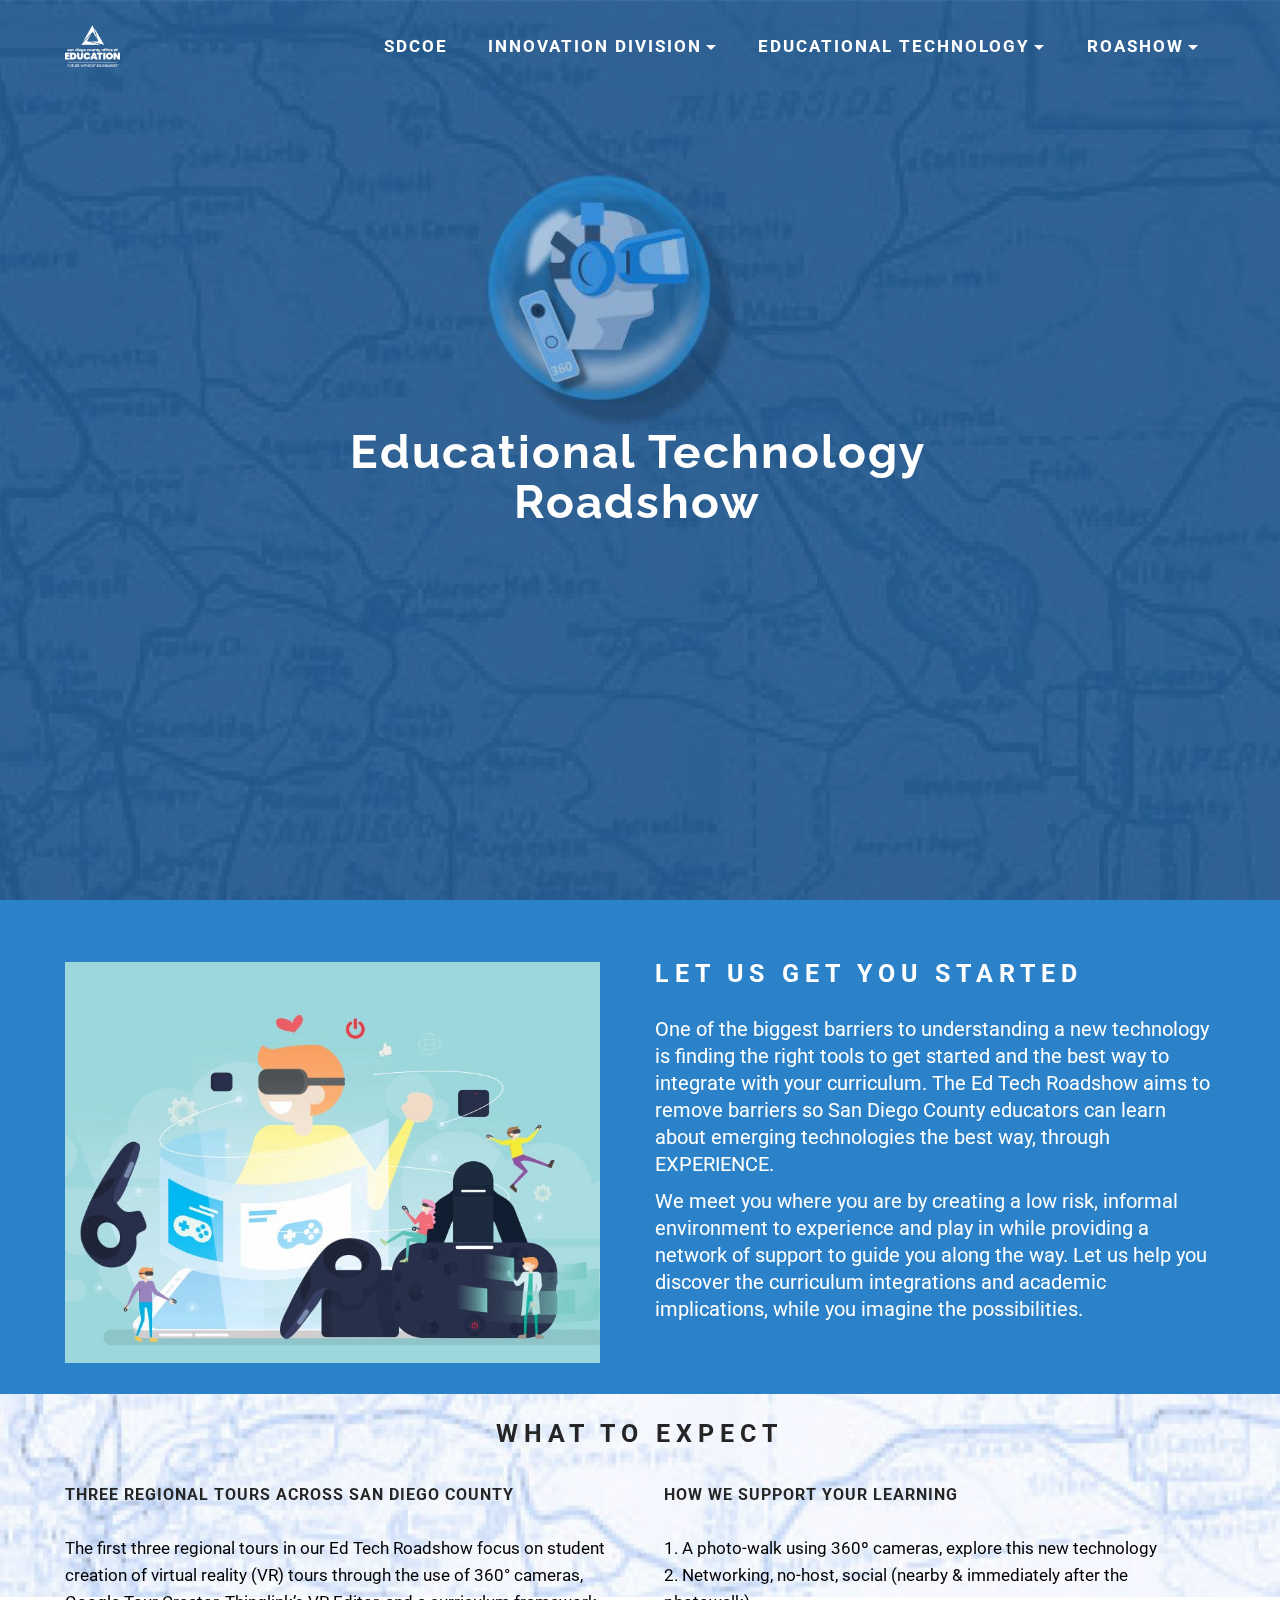
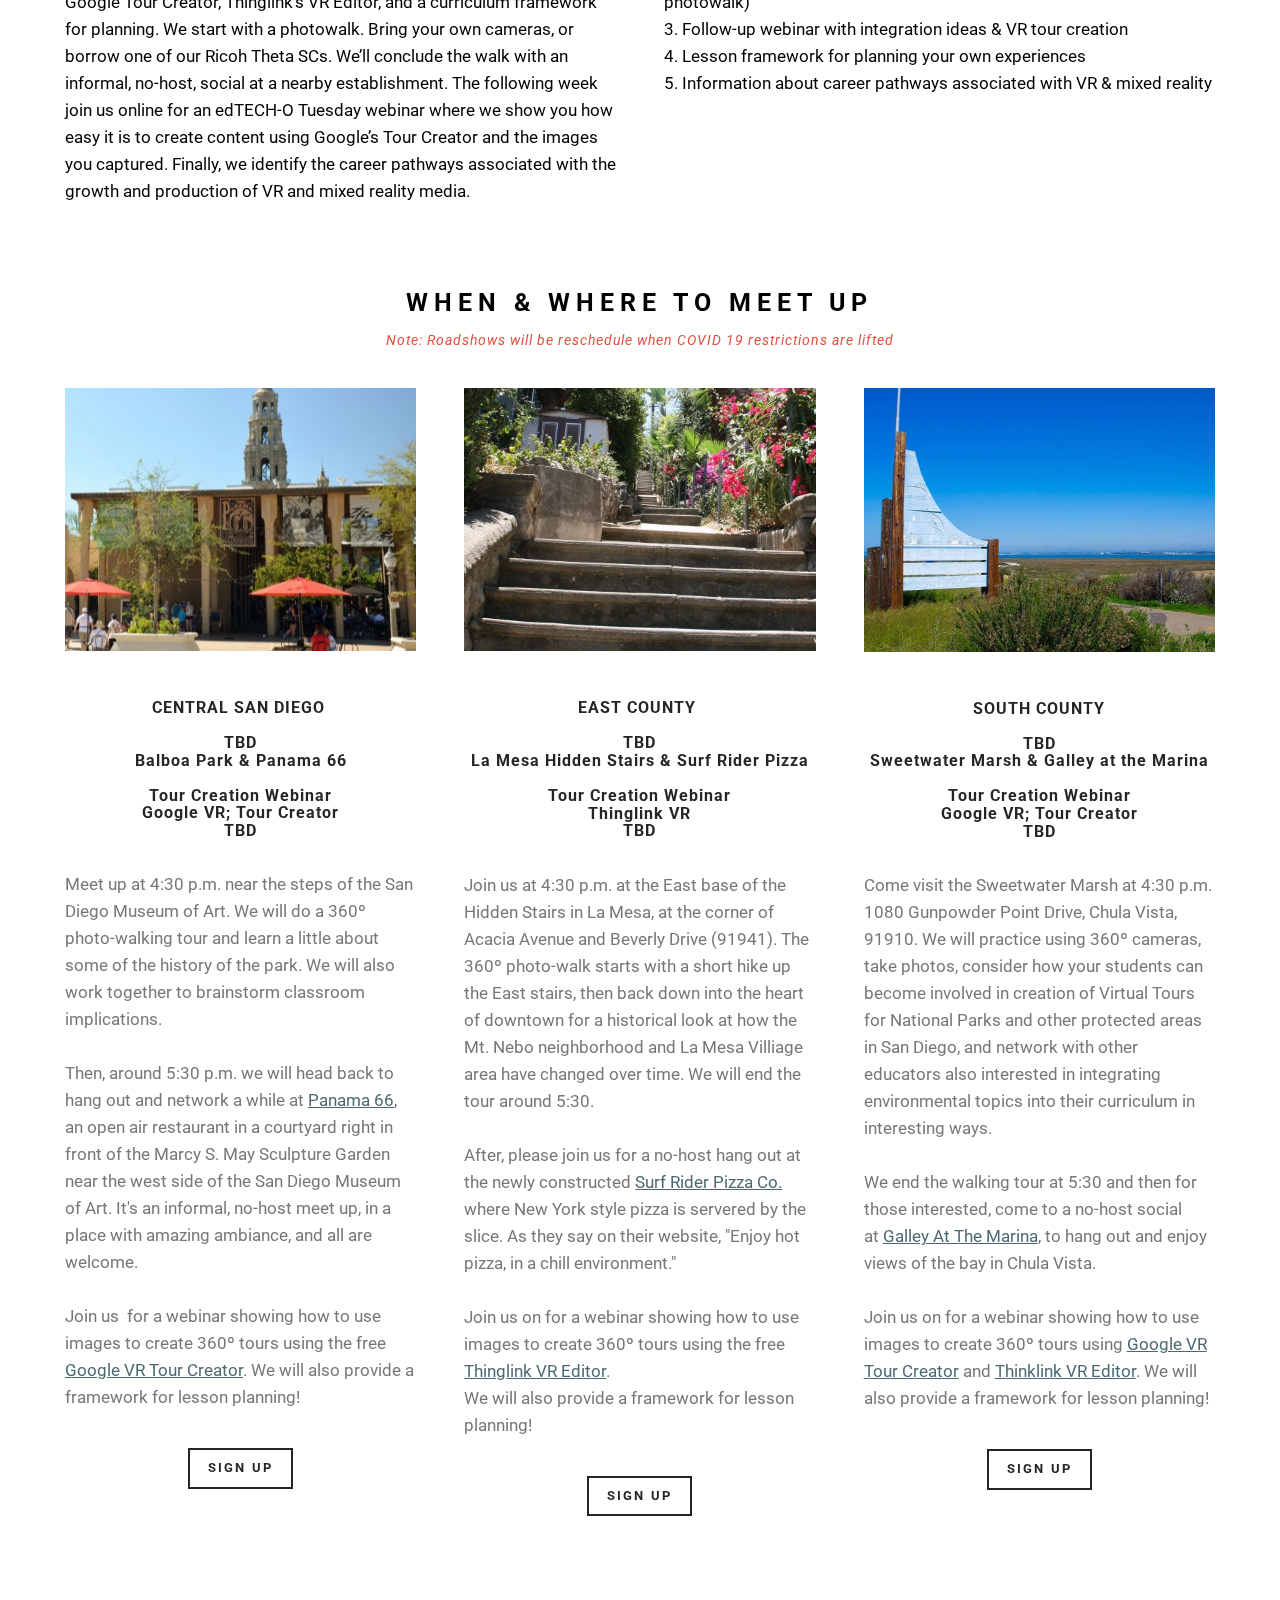
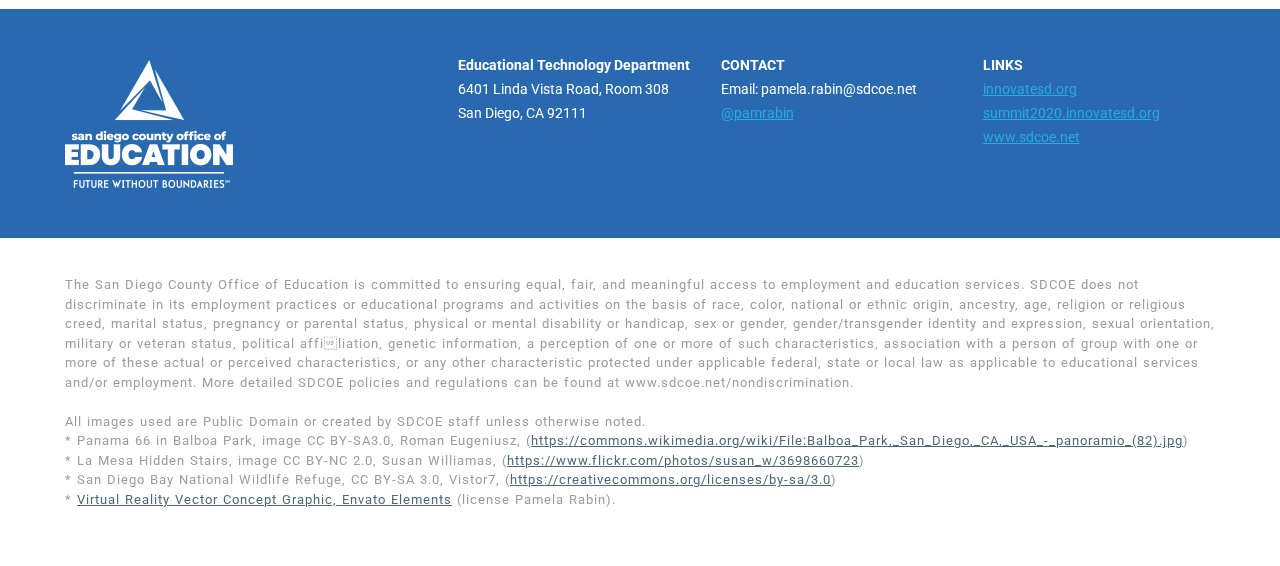
<file: index.html>
<!DOCTYPE html>
<html  >
<head>
  <!-- Site made with Mobirise Website Builder v5.2.0, https://mobirise.com -->
  <meta charset="UTF-8">
  <meta http-equiv="X-UA-Compatible" content="IE=edge">
  <meta name="generator" content="Mobirise v5.2.0, mobirise.com">
  <meta name="twitter:card" content="summary_large_image"/>
  <meta name="twitter:image:src" content="assets/images/index-meta.png">
  <meta property="og:image" content="assets/images/index-meta.png">
  <meta name="twitter:title" content="Educational Technology Road Shows -  SDCOE - Innovation Division">
  <meta name="viewport" content="width=device-width, initial-scale=1, minimum-scale=1">
  <link rel="shortcut icon" href="assets/images/sdcoe-logo-color-128x99.png" type="image/x-icon">
  <meta name="description" content="">
  
  
  <title>Educational Technology Road Shows -  SDCOE - Innovation Division</title>
  <link rel="stylesheet" href="https://fonts.googleapis.com/css?family=Roboto:700,400&subset=cyrillic,latin,greek,vietnamese">
  <link rel="stylesheet" href="assets/bootstrap/css/bootstrap.min.css">
  <link rel="stylesheet" href="assets/animatecss/animate.min.css">
  <link rel="stylesheet" href="assets/mobirise/css/style.css">
  <link rel="stylesheet" href="assets/dropdown-menu/style.css">
  <link rel="preload" as="style" href="assets/mobirise/css/mbr-additional.css"><link rel="stylesheet" href="assets/mobirise/css/mbr-additional.css" type="text/css">
  
  
  
  
</head>
<body>

<!-- Analytics -->
<!-- Global site tag (gtag.js) - Google Analytics -->
<script async src="https://www.googletagmanager.com/gtag/js?id=UA-148338615-3"></script>
<script>
  window.dataLayer = window.dataLayer || [];
  function gtag(){dataLayer.push(arguments);}
  gtag('js', new Date());

  gtag('config', 'UA-148338615-3');
</script>

<!-- /Analytics -->


  
  <section id="dropdown-menu-2btn-r" data-rv-view="0">

    <nav class="navbar navbar-dropdown bg-color transparent navbar-fixed-top">

        <div class="container">

            <div class="navbar-brand">
                <a href="http://www.sdcoe.net" target="_blank" class="navbar-logo"><img src="assets/images/sdcoe-logo-reverse-168x128.png" alt="SDCOE Logo, Future without boundaries"></a>
                
            </div>

            <button class="navbar-toggler pull-xs-right hidden-md-up" type="button" data-toggle="collapse" data-target="#exCollapsingNavbar">
                <div class="hamburger-icon"></div>
            </button>

            <ul class="nav-dropdown collapse pull-xs-right navbar-toggleable-sm nav navbar-nav" id="exCollapsingNavbar"><li class="nav-item"><a class="nav-link link" href="https://mobirise.com/">SDCOE</a></li><li class="nav-item dropdown"><a class="nav-link link dropdown-toggle" href="#" data-toggle="dropdown-submenu" aria-expanded="false">INNOVATION DIVISION</a><div class="dropdown-menu"><a class="dropdown-item" href="https://mobirise.com/">SDCOE Innovation</a><a class="dropdown-item" href="#" aria-expanded="true">#InnovateSD</a></div></li><li class="nav-item dropdown"><a class="nav-link link dropdown-toggle" href="#" aria-expanded="false" data-toggle="dropdown-submenu">EDUCATIONAL TECHNOLOGY</a><div class="dropdown-menu"><a class="dropdown-item text-primary" href="https://www.sdcoe.net/innovation/educational-technology/Pages/default.aspx" aria-expanded="true" target="_blank">SDCOE Ed Tech</a><a class="dropdown-item" href="#" aria-expanded="true">Ed Tech Events</a></div></li><li class="nav-item dropdown"><a class="nav-link link dropdown-toggle" href="#" aria-expanded="false" data-toggle="dropdown-submenu">ROASHOW</a><div class="dropdown-menu"><a class="dropdown-item" href="#" aria-expanded="true">Home</a><a class="dropdown-item text-primary" href="page1.html" aria-expanded="true">Resources</a></div></li></ul>

        </div>

    </nav>

</section>

<section class="mbr-box mbr-section mbr-section--relative mbr-section--fixed-size mbr-section--full-height mbr-section--bg-adapted mbr-parallax-background" id="header4-3" data-rv-view="2" style="background-image: url(assets/images/background-roadshow-website-1579x750.jpg);">
    <div class="mbr-box__magnet mbr-box__magnet--sm-padding mbr-box__magnet--center-center mbr-after-navbar">
        <div class="mbr-overlay" style="opacity: 0.4; background-color: rgb(41, 105, 176);"></div>
        <div class="mbr-box__container mbr-section__container container">
            <div class="mbr-box mbr-box--stretched"><div class="mbr-box__magnet mbr-box__magnet--center-center">
                <div class="row"><div class=" col-sm-8 col-sm-offset-2">
                    <div class="mbr-hero animated fadeInUp">
                        <h1 class="mbr-hero__text">Educational Technology Roadshow</h1>
                        
                    </div>
                    
                </div></div>
            </div></div>
        </div>
        
    </div>
</section>

<section class="mbr-section mbr-section--relative" id="msg-box4-k" data-rv-view="5" style="background-color: rgb(44, 130, 201);">
    
    <div class="mbr-section__container mbr-section__container--isolated container" style="padding-top: 62px; padding-bottom: 31px;">
        <div class="row">
            <div class="mbr-box mbr-box--fixed mbr-box--adapted">
                <div class="mbr-box__magnet mbr-box__magnet--top-right mbr-section__left col-sm-6 image-size" style="width: 50%;">
                    <figure class="mbr-figure mbr-figure--adapted mbr-figure--caption-inside-bottom mbr-figure--full-width"><img src="assets/images/15-1-1400x738.jpeg" class="mbr-figure__img" alt="graphic image of virtual reality possibilities" title="Image the possibilities!"></figure>
                </div>
                <div class="mbr-box__magnet mbr-class-mbr-box__magnet--center-left col-sm-6 content-size mbr-section__right">
                    <div class="mbr-section__container mbr-section__container--middle">
                        <div class="mbr-header mbr-header--auto-align mbr-header--wysiwyg">
                            <h3 class="mbr-header__text">LET US GET YOU STARTED</h3>
                            
                        </div>
                    </div>
                    <div class="mbr-section__container mbr-section__container--middle">
                        <div class="mbr-article mbr-article--auto-align mbr-article--wysiwyg"><p>One of the biggest barriers to understanding a new technology is finding the right tools to get started and the best way to integrate with your curriculum. The Ed Tech Roadshow aims to remove barriers so San Diego County educators can learn about emerging technologies the best way, through EXPERIENCE. </p><p>We meet you where you are by creating a low risk, informal environment to experience and play in while providing a network of support to guide you along the way. Let us help you discover the curriculum integrations and academic implications, while you imagine the possibilities.&nbsp;</p></div>
                    </div>
                    
                </div>
                
            </div>
        </div>
    </div>
</section>

<section class="mbr-section mbr-section--relative mbr-section--fixed-size mbr-parallax-background" id="content4-l" data-rv-view="8" style="background-image: url(assets/images/background-1579x750.jpg);">
    <div class="mbr-overlay" style="opacity: 0.4; background-color: rgb(255, 255, 255);"></div>
    <div class="mbr-section__container mbr-section__container--std-top-padding mbr-section__container--sm-bot-padding mbr-section-title container" style="padding-top: 31px;">
        <div class="mbr-header mbr-header--center mbr-header--wysiwyg row">
            <div class="col-sm-8 col-sm-offset-2">
                <h3 class="mbr-header__text">WHAT TO EXPECT</h3>
                
            </div>
        </div>
    </div>
    <div class="mbr-section__container container">
        <div class="mbr-section__row row">
            <div class="mbr-section__col col-xs-12 col-sm-6">
                
                <div class="mbr-section__container mbr-section__container--middle">
                    <div class="mbr-header mbr-header--reduce mbr-header--center mbr-header--wysiwyg">
                        <h3 class="mbr-header__text">THREE REGIONAL TOURS ACROSS SAN DIEGO COUNTY</h3>
                    </div>
                </div>
                <div class="mbr-section__container mbr-section__container--last" style="padding-bottom: 31px;">
                    <div class="mbr-article mbr-article--wysiwyg">
                        <p>The first three regional tours in our Ed Tech Roadshow focus on student creation of virtual reality (VR) tours through the use of 360° cameras, Google Tour Creator, Thinglink’s VR Editor, and a curriculum framework for planning. We start with a photowalk. Bring your own cameras, or borrow one of our Ricoh Theta SCs. We’ll conclude the walk with an informal, no-host, social at a nearby establishment. The following week join us online for an edTECH-O Tuesday webinar where we show you how easy it is to create content using Google’s Tour Creator and the images you captured. Finally, we identify the career pathways associated with the growth and production of VR and mixed reality media.</p>
                    </div>
                </div>
                
            </div>
            <div class="mbr-section__col col-xs-12 col-sm-6">
                
                <div class="mbr-section__container mbr-section__container--middle">
                    <div class="mbr-header mbr-header--reduce mbr-header--center mbr-header--wysiwyg">
                        <h3 class="mbr-header__text">HOW WE SUPPORT YOUR LEARNING</h3>
                    </div>
                </div>
                <div class="mbr-section__container mbr-section__container--last" style="padding-bottom: 31px;">
                    <div class="mbr-article mbr-article--wysiwyg">
                        <p>1. A photo-walk using 360º cameras, explore this new technology<br>2. Networking, no-host, social (nearby &amp; immediately after the photowalk)<br>3. Follow-up webinar with integration ideas &amp; VR tour creation<br>4. Lesson framework for planning your own experiences<br>5. Information about career pathways associated with VR &amp; mixed reality</p>
                    </div>
                </div>
                
            </div>
            
            
            
            
            
            
            
        </div>
    </div>
</section>

<section class="mbr-section mbr-section--relative mbr-section--fixed-size" id="content4-m" data-rv-view="11">
    
    <div class="mbr-section__container mbr-section__container--std-top-padding mbr-section__container--sm-bot-padding mbr-section-title container" style="padding-top: 62px;">
        <div class="mbr-header mbr-header--center mbr-header--wysiwyg row">
            <div class="col-sm-8 col-sm-offset-2">
                <h3 class="mbr-header__text">WHEN &amp; WHERE TO MEET UP</h3>
                <p class="mbr-header__subtext">Note: Roadshows will be reschedule when COVID 19 restrictions are lifted</p>
            </div>
        </div>
    </div>
    <div class="mbr-section__container container">
        <div class="mbr-section__row row">
            <div class="mbr-section__col col-xs-12 col-sm-4">
                <div class="mbr-section__container mbr-section__container--center mbr-section__container--middle">
                    <figure class="mbr-figure"><img src="assets/images/balboa-park-san-diego-ca-usa-panoramio-82-600x381.jpeg" class="mbr-figure__img" alt="Panama 66 in Balboa Park, the scultpure garden" title="Panama 66 in Balboa Park"></figure>
                </div>
                <div class="mbr-section__container mbr-section__container--middle">
                    <div class="mbr-header mbr-header--reduce mbr-header--center mbr-header--wysiwyg">
                        <h3 class="mbr-header__text">CENTRAL SAN DIEGO&nbsp;<br><br>TBD<br>Balboa Park &amp; Panama 66<br><br>Tour Creation Webinar<br>Google VR; Tour Creator<br>TBD</h3>
                    </div>
                </div>
                <div class="mbr-section__container mbr-section__container--middle">
                    <div class="mbr-article mbr-article--wysiwyg">
                        <p>Meet up at 4:30 p.m. near the steps of the San Diego Museum of Art. We will do a 360º photo-walking tour and learn a little about some of the history of the park. We will also work together to brainstorm classroom implications. <br><br>Then, around 5:30 p.m. we will head back to hang out and network a while at <a href="https://www.panama66.com/" target="_blank">Panama 66</a>, an open air restaurant in a courtyard right in front of the Marcy S. May Sculpture Garden near the west side of the San Diego Museum of Art. It's an informal, no-host meet up, in a place with amazing ambiance, and all are welcome.&nbsp;<br><br>Join us&nbsp; for a webinar showing how to use images to create 360º tours using the free <a href="http://arvr.google.com/tourcreator/" target="_blank">Google VR Tour Creator</a>. We will also provide a framework for lesson planning!</p>
                    </div>
                </div>
                <div class="mbr-section__container mbr-section__container--last" style="padding-bottom: 93px;">
                    <div class="mbr-buttons mbr-buttons--center"><a href="https://docs.google.com/forms/d/e/1FAIpQLSdMtDZ8tuuSXo8OR4R6KBPAAY1Afp3rVN-RIsxob97C0XInXQ/viewform?usp=sf_link" class="mbr-buttons__btn btn btn-wrap btn-xs-lg btn-default" target="_blank">SIGN UP</a></div>
                </div>
            </div>
            <div class="mbr-section__col col-xs-12 col-sm-4">
                <div class="mbr-section__container mbr-section__container--center mbr-section__container--middle">
                    <figure class="mbr-figure"><img src="assets/images/lamesahiddenstairs-600x900.jpeg" class="mbr-figure__img" alt="La Mesa Hidden Stairs, Mt. Nebo" title="La Mesa Hidden Stairs, Mt. Nebo"></figure>
                </div>
                <div class="mbr-section__container mbr-section__container--middle">
                    <div class="mbr-header mbr-header--reduce mbr-header--center mbr-header--wysiwyg">
                        <h3 class="mbr-header__text">EAST COUNTY&nbsp;<br><br>TBD<br>La Mesa Hidden Stairs &amp; Surf Rider Pizza<br><br>Tour Creation Webinar<br><div>Thinglink VR</div><div>TBD</div></h3>
                    </div>
                </div>
                <div class="mbr-section__container mbr-section__container--middle">
                    <div class="mbr-article mbr-article--wysiwyg">
                        <p>Join us at 4:30 p.m. at the East base of the Hidden Stairs in La Mesa, at the corner of Acacia Avenue and Beverly Drive (91941). The 360º photo-walk starts with a short hike up the East stairs, then back down into the heart of downtown for a historical look at how the Mt. Nebo neighborhood and La Mesa Villiage area have changed over time. We will end the tour around 5:30. <br><br>After, please join us for a no-host hang out at the newly constructed <a href="https://surfrider.pizza/locations/la-mesa/" target="_blank">Surf Rider Pizza Co.</a> where New York style pizza is servered by the slice. As they say on their website, "Enjoy hot pizza, in a chill environment."<br><br>Join us on for a webinar showing how to use images to create 360º tours using the free <a href="http://thinglink.com" target="_blank">Thinglink VR Editor</a>.<br>We will also provide a framework for lesson planning!<br></p>
                    </div>
                </div>
                <div class="mbr-section__container mbr-section__container--last" style="padding-bottom: 93px;">
                    <div class="mbr-buttons mbr-buttons--center"><a href="https://docs.google.com/forms/d/e/1FAIpQLSdAUVHfIzLoEISQGqHjz7AvKZH9azAf0jtP0K1z5TjSqn3k1A/viewform?usp=sf_link" class="mbr-buttons__btn btn btn-wrap btn-xs-lg btn-default" target="_blank">SIGN UP</a></div>
                </div>
            </div>
            
            <div class="mbr-section__col col-xs-12 col-sm-4">
                <div class="mbr-section__container mbr-section__container--center mbr-section__container--middle">
                    <figure class="mbr-figure"><img src="assets/images/sandiegonationalwildliferefuge-600x400.jpeg" class="mbr-figure__img" alt="San Diego Bay National Wildlife Refuge" title="San Diego Bay National Wildlife Refuge"></figure>
                </div>
                <div class="mbr-section__container mbr-section__container--middle">
                    <div class="mbr-header mbr-header--reduce mbr-header--center mbr-header--wysiwyg">
                        <h3 class="mbr-header__text">SOUTH COUNTY<br><br>TBD<br>Sweetwater Marsh &amp; Galley at the Marina<br><br>Tour Creation Webinar<br><div>Google VR; Tour Creator</div><div>TBD</div></h3>
                    </div>
                </div>
                <div class="mbr-section__container mbr-section__container--middle">
                    <div class="mbr-article mbr-article--wysiwyg">
                        <p>Come visit the Sweetwater Marsh at 4:30 p.m. 1080 Gunpowder Point Drive, Chula Vista, 91910. We will practice using 360º cameras, take photos, consider how your students can become involved in creation of Virtual Tours for National Parks and other protected areas in San Diego, and network with other educators also interested in integrating environmental topics into their curriculum in interesting ways.&nbsp;<br><br>We end the walking tour at 5:30 and then for those interested, come to a no-host social at&nbsp;<a href="https://thegalleyatthemarina.com/" target="_blank">Galley At The Marina</a>, to hang out and enjoy views of the bay in Chula Vista.&nbsp;<br><br>Join us on for a webinar showing how to use images to create 360º tours using <a href="http://arvr.google.com/tourcreator" target="_blank">Google VR Tour Creator</a> and <a href="http://thinglink.com" target="_blank">Thinklink VR Editor</a>.&nbsp;We will also provide a framework for lesson planning!<br></p>
                    </div>
                </div>
                <div class="mbr-section__container mbr-section__container--last" style="padding-bottom: 93px;">
                    <div class="mbr-buttons mbr-buttons--center"><a href="https://docs.google.com/forms/d/e/1FAIpQLSeo2_9SA5v7M0yJ3D3IRtSCDaEPzZk6vSpyqd9O_u4bZbpHaw/viewform?usp=sf_link" class="mbr-buttons__btn btn btn-wrap btn-xs-lg btn-default" target="_blank">SIGN UP</a></div>
                </div>
            </div>
            
            
            
            
            
        </div>
    </div>
</section>

<section class="mbr-section mbr-section--relative mbr-section--fixed-size" id="contacts1-5" data-rv-view="14" style="background-color: rgb(41, 105, 176);">
    
    <div class="mbr-section__container container">
        <div class="mbr-contacts mbr-contacts--wysiwyg row" style="padding-top: 45px; padding-bottom: 45px;">
            <div class="col-sm-4">
                <div><a href="http://www.sdcoe.net"><img src="assets/images/sdcoe-logo-reverse-168x128.png" class="mbr-contacts__img mbr-contacts__img--left" alt="SDCOE, Future Without Boundaries" title="SDCOE Future Without Boundaries"></a></div>
            </div>
            <div class="col-sm-8">
                <div class="row">
                    <div class="col-sm-4">
                        <p class="mbr-contacts__text"><strong>Educational Technology Department</strong><br>6401 Linda Vista Road, Room 308<br>San Diego, CA 92111</p>
                    </div>
                    <div class="col-sm-4">
                        <p class="mbr-contacts__text"><strong>CONTACT</strong><br>
Email: pamela.rabin@sdcoe.net<br><a href="http://twitter.com/pamrabin" target="_blank" class="text-info">@pamrabin</a><br><br></p>
                    </div>
                    <div class="col-sm-4"><p class="mbr-contacts__text"><strong>LINKS</strong></p><ul class="mbr-contacts__list"><li><a href="http://innovatesd.org" target="_blank" class="text-info">innovatesd.org</a></li><li><a href="http://summit2020.innovatesd.org" target="_blank" class="text-info">summit2020.innovatesd.org</a></li><li><a href="http://www.sdcoe.net" target="_blank" class="text-info">www.sdcoe.net</a></li></ul></div>
                </div>
            </div>
        </div>
    </div>
</section>

<footer class="mbr-section mbr-section--relative mbr-section--fixed-size" id="footer1-6" data-rv-view="16" style="background-color: rgb(255, 255, 255);">
    
    <div class="mbr-section__container container">
        <div class="mbr-footer mbr-footer--wysiwyg row" style="padding-top: 36.9px; padding-bottom: 36.9px;">
            <div class="col-sm-12">
                <p class="mbr-footer__copyright">The San Diego County Office of Education is committed to ensuring equal, fair, and meaningful access to employment and education services. SDCOE does not discriminate in its employment practices or educational programs and activities on the basis of race, color, national or ethnic origin, ancestry, age, religion or religious creed, marital status, pregnancy or parental status, physical or mental disability or handicap, sex or gender, gender/transgender identity and expression, sexual orientation, military or veteran status, political affiliation, genetic information, a perception of one or more of such characteristics, association with a person of group with one or more of these actual or perceived characteristics, or any other characteristic protected under applicable federal, state or local law as applicable to educational services and/or employment. More detailed SDCOE policies and regulations can be found at www.sdcoe.net/nondiscrimination.<br><br>All images used are Public Domain or created by SDCOE staff unless otherwise noted.&nbsp;<br>* Panama 66 in Balboa Park, image CC BY-SA3.0, Roman Eugeniusz, (<a href="https://commons.wikimedia.org/wiki/File:Balboa_Park,_San_Diego,_CA,_USA_-_panoramio_(82).jpg" target="_blank">https://commons.wikimedia.org/wiki/File:Balboa_Park,_San_Diego,_CA,_USA_-_panoramio_(82).jpg</a>)<br>* La Mesa Hidden Stairs, image&nbsp;CC BY-NC 2.0, Susan Williamas, (<a href="https://www.flickr.com/photos/susan_w/3698660723" target="_blank">https://www.flickr.com/photos/susan_w/3698660723</a>)<br>* San Diego Bay National Wildlife Refuge,&nbsp;CC BY-SA 3.0, Vistor7, (<a href="https://commons.wikimedia.org/wiki/File:San_Diego_National_Wildlife_Refuge_Complex.jpg" target="_blank">https://creativecommons.org/licenses/by-sa/3.0</a>)<br>* <a href="https://elements.envato.com/virtual-reality-vector-concept-illustration-VCZWM6R" target="_blank">Virtual Reality Vector Concept Graphic, Envato Elements</a> (license Pamela Rabin).&nbsp;<a href="https://www.flickr.com/photos/susan_w/3698660723" target="_blank"><br></a><br></p>
            </div>
        </div>
    </div>
</footer>


<script src="assets/web/assets/jquery/jquery.min.js"></script>
  <script src="assets/web/assets/bootstrap3-migrate/bootstrap.min.js"></script>
  <script src="assets/smooth-scroll/smooth-scroll.js"></script>
  <script src="assets/jarallax/jarallax.js"></script>
  <script src="assets/mobirise/js/script.js"></script>
  <script src="assets/dropdown-menu/script.js"></script>
  
  
  
</body>
</html>
</file>
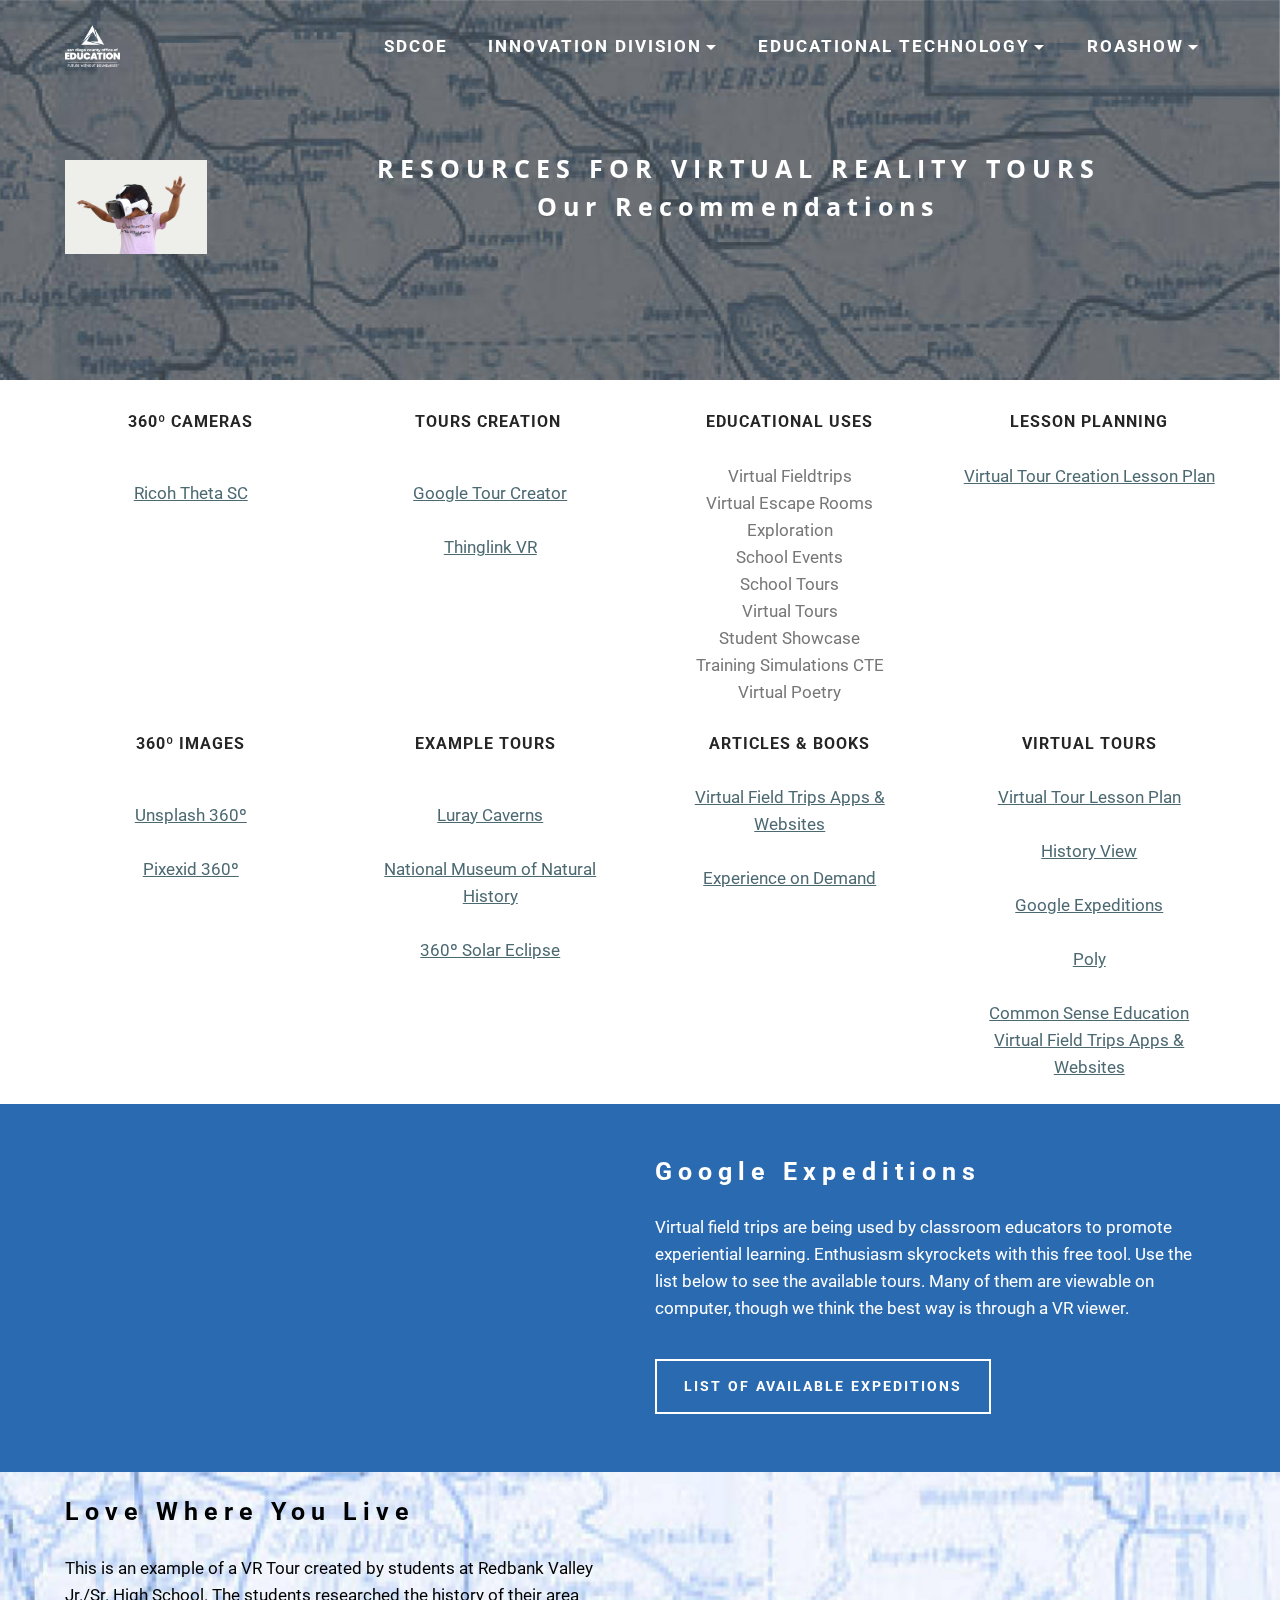
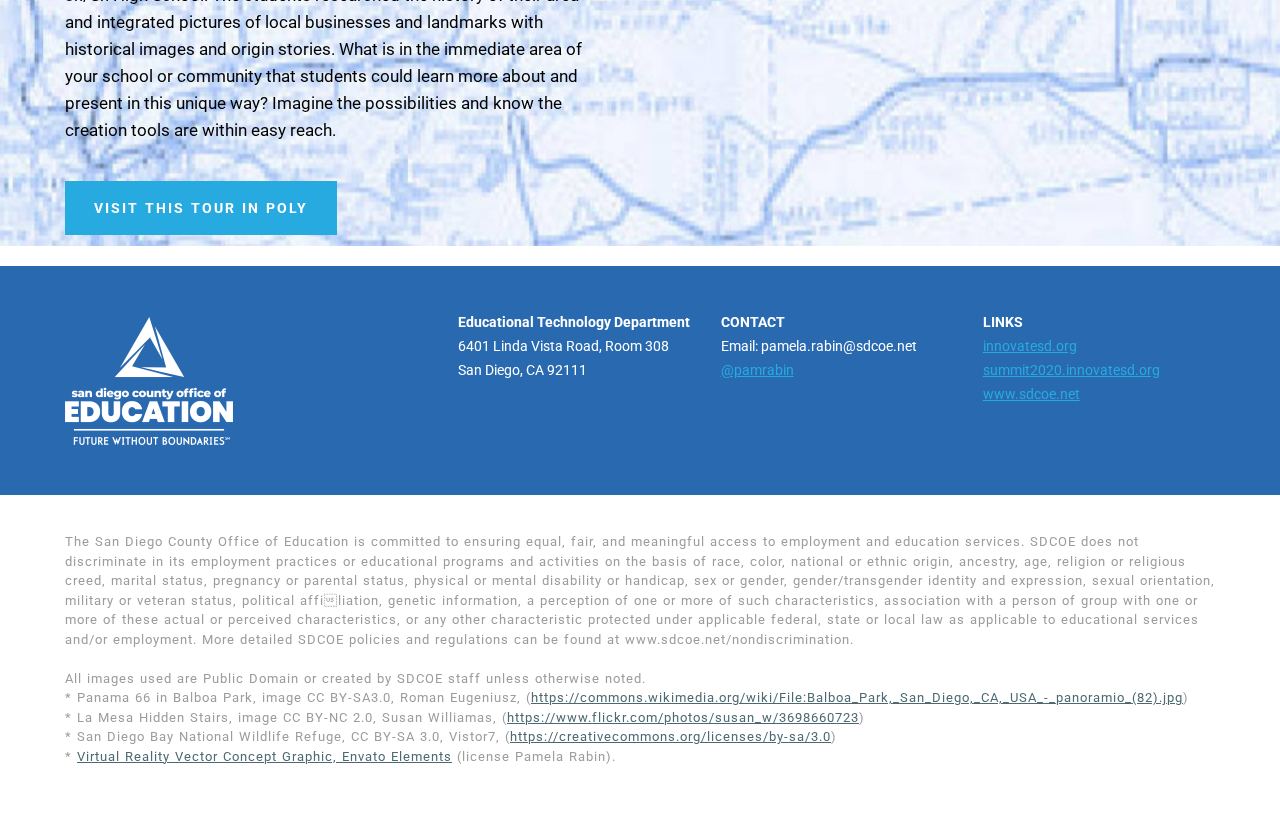
<file: page1.html>
<!DOCTYPE html>
<html  >
<head>
  <!-- Site made with Mobirise Website Builder v5.2.0, https://mobirise.com -->
  <meta charset="UTF-8">
  <meta http-equiv="X-UA-Compatible" content="IE=edge">
  <meta name="generator" content="Mobirise v5.2.0, mobirise.com">
  <meta name="twitter:card" content="summary_large_image"/>
  <meta name="twitter:image:src" content="assets/images/page1-meta.png">
  <meta property="og:image" content="assets/images/page1-meta.png">
  <meta name="twitter:title" content="Resources">
  <meta name="viewport" content="width=device-width, initial-scale=1, minimum-scale=1">
  <link rel="shortcut icon" href="assets/images/sdcoe-logo-color-128x99.png" type="image/x-icon">
  <meta name="description" content="Web Site Builder Description">
  
  
  <title>Resources</title>
  <link rel="stylesheet" href="https://fonts.googleapis.com/css?family=Roboto:700,400&subset=cyrillic,latin,greek,vietnamese">
  <link rel="stylesheet" href="assets/bootstrap/css/bootstrap.min.css">
  <link rel="stylesheet" href="assets/mobirise/css/style.css">
  <link rel="stylesheet" href="assets/dropdown-menu/style.css">
  <link rel="preload" as="style" href="assets/mobirise/css/mbr-additional.css"><link rel="stylesheet" href="assets/mobirise/css/mbr-additional.css" type="text/css">
  
  
  
  
</head>
<body>

<!-- Analytics -->
<!-- Global site tag (gtag.js) - Google Analytics -->
<script async src="https://www.googletagmanager.com/gtag/js?id=UA-148338615-3"></script>
<script>
  window.dataLayer = window.dataLayer || [];
  function gtag(){dataLayer.push(arguments);}
  gtag('js', new Date());

  gtag('config', 'UA-148338615-3');
</script>

<!-- /Analytics -->


  
  <section id="dropdown-menu-2btn-r" data-rv-view="37">

    <nav class="navbar navbar-dropdown bg-color transparent navbar-fixed-top">

        <div class="container">

            <div class="navbar-brand">
                <a href="http://www.sdcoe.net" target="_blank" class="navbar-logo"><img src="assets/images/sdcoe-logo-reverse-168x128.png" alt="SDCOE Logo, Future without boundaries"></a>
                
            </div>

            <button class="navbar-toggler pull-xs-right hidden-md-up" type="button" data-toggle="collapse" data-target="#exCollapsingNavbar">
                <div class="hamburger-icon"></div>
            </button>

            <ul class="nav-dropdown collapse pull-xs-right navbar-toggleable-sm nav navbar-nav" id="exCollapsingNavbar"><li class="nav-item"><a class="nav-link link" href="https://mobirise.com/">SDCOE</a></li><li class="nav-item dropdown"><a class="nav-link link dropdown-toggle" href="#" data-toggle="dropdown-submenu" aria-expanded="false">INNOVATION DIVISION</a><div class="dropdown-menu"><a class="dropdown-item" href="https://mobirise.com/">SDCOE Innovation</a><a class="dropdown-item" href="#" aria-expanded="true">#InnovateSD</a></div></li><li class="nav-item dropdown"><a class="nav-link link dropdown-toggle" href="#" aria-expanded="false" data-toggle="dropdown-submenu">EDUCATIONAL TECHNOLOGY</a><div class="dropdown-menu"><a class="dropdown-item text-primary" href="https://www.sdcoe.net/innovation/educational-technology/Pages/default.aspx" aria-expanded="true" target="_blank">SDCOE Ed Tech</a><a class="dropdown-item" href="#" aria-expanded="true">Ed Tech Events</a></div></li><li class="nav-item dropdown"><a class="nav-link link dropdown-toggle" href="#" aria-expanded="false" data-toggle="dropdown-submenu">ROASHOW</a><div class="dropdown-menu"><a class="dropdown-item" href="#" aria-expanded="true">Home</a><a class="dropdown-item text-primary" href="page1.html" aria-expanded="true">Resources</a></div></li></ul>

        </div>

    </nav>

</section>

<section class="mbr-section mbr-section--relative mbr-parallax-background mbr-after-navbar" id="msg-box5-f" data-rv-view="18" style="background-image: url(assets/images/copy-of-roadshow-teaser-3-1586x1008.jpg);">
    
    <div class="mbr-section__container mbr-section__container--isolated container" style="padding-top: 62px; padding-bottom: 124px;">
        <div class="row">
            <div class="mbr-box mbr-box--fixed mbr-box--adapted">
                <div class="mbr-box__magnet mbr-box__magnet--top-right mbr-section__left col-sm-6 image-size" style="width: 10%;">
                    <figure class="mbr-figure mbr-figure--adapted mbr-figure--caption-inside-bottom mbr-figure--full-width"><img src="assets/images/augmented-reality-3468596-1920-1400x933.jpg" class="mbr-figure__img" alt="Child in VR Headset"></figure>
                </div>
                <div class="mbr-box__magnet mbr-class-mbr-box__magnet--center-left col-sm-6 content-size mbr-section__right">
                    <div class="mbr-section__container mbr-section__container--middle">
                        <div class="mbr-header mbr-header--auto-align mbr-header--wysiwyg">
                            <h3 class="mbr-header__text">RESOURCES FOR VIRTUAL REALITY TOURS<br>Our Recommendations</h3>
                            
                        </div>
                    </div>
                    
                    
                </div>
                
            </div>
        </div>
    </div>
</section>

<section class="mbr-section mbr-section--relative mbr-section--fixed-size" id="content4-g" data-rv-view="21" style="background-color: rgb(255, 255, 255);">
    
    
    <div class="mbr-section__container container mbr-section__container--std-top-padding" style="padding-top: 31px;">
        <div class="mbr-section__row row">
            <div class="mbr-section__col col-xs-12 col-md-3 col-sm-6">
                
                <div class="mbr-section__container mbr-section__container--middle">
                    <div class="mbr-header mbr-header--reduce mbr-header--center mbr-header--wysiwyg">
                        <h3 class="mbr-header__text">360º CAMERAS<br><br></h3>
                    </div>
                </div>
                <div class="mbr-section__container mbr-section__container--last" style="padding-bottom: 31px;">
                    <div class="mbr-article mbr-article--wysiwyg">
                        <p><a href="https://theta360.com/en/about/theta/sc.html">Ricoh Theta SC</a><br><br></p>
                    </div>
                </div>
                
            </div>
            <div class="mbr-section__col col-xs-12 col-md-3 col-sm-6">
                
                <div class="mbr-section__container mbr-section__container--middle">
                    <div class="mbr-header mbr-header--reduce mbr-header--center mbr-header--wysiwyg">
                        <h3 class="mbr-header__text">TOURS CREATION&nbsp;<br><br></h3>
                    </div>
                </div>
                <div class="mbr-section__container mbr-section__container--last" style="padding-bottom: 31px;">
                    <div class="mbr-article mbr-article--wysiwyg">
                        <p><a href="https://vr.google.com/tourcreator/" target="_blank">Google Tour Creator</a><br><br><a href="https://demo.thinglink.com/vr-editor" target="_blank">Thinglink VR</a></p>
                    </div>
                </div>
                
            </div>
            <div class="clearfix visible-sm-block"></div>
            <div class="mbr-section__col col-xs-12 col-md-3 col-sm-6">
                
                <div class="mbr-section__container mbr-section__container--middle">
                    <div class="mbr-header mbr-header--reduce mbr-header--center mbr-header--wysiwyg">
                        <h3 class="mbr-header__text">EDUCATIONAL USES</h3>
                    </div>
                </div>
                <div class="mbr-section__container mbr-section__container--last" style="padding-bottom: 31px;">
                    <div class="mbr-article mbr-article--wysiwyg">
                        <p>Virtual Fieldtrips<br>Virtual Escape Rooms<br>Exploration<br>School Events<br>School Tours<br>Virtual Tours<br>Student Showcase<br>Training Simulations CTE<br>Virtual Poetry</p>
                    </div>
                </div>
                
            </div>
            
            <div class="mbr-section__col col-xs-12 col-md-3 col-sm-6">
                
                <div class="mbr-section__container mbr-section__container--middle">
                    <div class="mbr-header mbr-header--reduce mbr-header--center mbr-header--wysiwyg">
                        <h3 class="mbr-header__text">LESSON PLANNING</h3>
                    </div>
                </div>
                <div class="mbr-section__container mbr-section__container--last" style="padding-bottom: 31px;">
                    <div class="mbr-article mbr-article--wysiwyg">
                        <p><a href="https://docs.google.com/document/d/1amKLFlSqbI73qvgY7XqwcUs0WpkK80_vXroCQSI2v1E/edit?usp=sharing" target="_blank">Virtual Tour Creation Lesson Plan</a><br></p>
                    </div>
                </div>
                
            </div>
            
            
            
        </div>
    </div>
</section>

<section class="mbr-section mbr-section--relative mbr-section--fixed-size" id="content4-q" data-rv-view="24" style="background-color: rgb(255, 255, 255);">
    
    
    <div class="mbr-section__container container mbr-section__container--std-top-padding" style="padding-top: 0px;">
        <div class="mbr-section__row row">
            <div class="mbr-section__col col-xs-12 col-md-3 col-sm-6">
                
                <div class="mbr-section__container mbr-section__container--middle">
                    <div class="mbr-header mbr-header--reduce mbr-header--center mbr-header--wysiwyg">
                        <h3 class="mbr-header__text">360º IMAGES<br><br></h3>
                    </div>
                </div>
                <div class="mbr-section__container mbr-section__container--last" style="padding-bottom: 0px;">
                    <div class="mbr-article mbr-article--wysiwyg">
                        <p><a href="https://unsplash.com/s/photos/360" class="text-primary" target="_blank">Unsplash 360º</a><br><br><a href="https://pixexid.com/search/360%20panoramic" class="text-primary" target="_blank">Pixexid 360º</a><a href="https://pixexid.com/search/360%20panoramic" class="text-primary" target="_blank"><br></a><a href="https://unsplash.com/s/photos/360" class="text-primary" target="_blank"><br></a><br><br><br><br></p>
                    </div>
                </div>
                
            </div>
            <div class="mbr-section__col col-xs-12 col-md-3 col-sm-6">
                
                <div class="mbr-section__container mbr-section__container--middle">
                    <div class="mbr-header mbr-header--reduce mbr-header--center mbr-header--wysiwyg">
                        <h3 class="mbr-header__text">EXAMPLE TOURS&nbsp;&nbsp;<br><br></h3>
                    </div>
                </div>
                <div class="mbr-section__container mbr-section__container--last" style="padding-bottom: 0px;">
                    <div class="mbr-article mbr-article--wysiwyg">
                        <p><a href="http://explorer360.org/va/atractions/luraycaverns.html" class="text-primary" target="_blank">Luray Caverns</a><br><br><a href="https://naturalhistory.si.edu/visit/virtual-tour" class="text-primary" target="_blank">National Museum of Natural History</a><br><br><a href="https://www.youtube.com/watch?v=53PvDEkgbno" class="text-primary" target="_blank">360º Solar Eclipse</a><br></p>
                    </div>
                </div>
                
            </div>
            <div class="clearfix visible-sm-block"></div>
            <div class="mbr-section__col col-xs-12 col-md-3 col-sm-6">
                
                <div class="mbr-section__container mbr-section__container--middle">
                    <div class="mbr-header mbr-header--reduce mbr-header--center mbr-header--wysiwyg">
                        <h3 class="mbr-header__text">ARTICLES &amp; BOOKS</h3>
                    </div>
                </div>
                <div class="mbr-section__container mbr-section__container--last" style="padding-bottom: 0px;">
                    <div class="mbr-article mbr-article--wysiwyg">
                        <p><a href="https://www.commonsense.org/education/top-picks/virtual-field-trip-apps-and-websites" class="text-primary" target="_blank">Virtual Field Trips Apps &amp; Websites</a><br><a href="https://www.commonsense.org/education/top-picks/virtual-field-trip-apps-and-websites" class="text-primary" target="_blank"><br></a><a href="https://www.amazon.com/dp/B073Q83L6B/ref=dp-kindle-redirect?_encoding=UTF8&btkr=1" class="text-primary" target="_blank">Experience on Demand</a><br><br><a href="https://www.amazon.com/dp/B073Q83L6B/ref=dp-kindle-redirect?_encoding=UTF8&btkr=1" class="text-primary" target="_blank"><br></a><a href="https://www.commonsense.org/education/top-picks/virtual-field-trip-apps-and-websites" class="text-primary" target="_blank"><br></a><br></p>
                    </div>
                </div>
                
            </div>
            
            <div class="mbr-section__col col-xs-12 col-md-3 col-sm-6">
                
                <div class="mbr-section__container mbr-section__container--middle">
                    <div class="mbr-header mbr-header--reduce mbr-header--center mbr-header--wysiwyg">
                        <h3 class="mbr-header__text">VIRTUAL TOURS</h3>
                    </div>
                </div>
                <div class="mbr-section__container mbr-section__container--last" style="padding-bottom: 0px;">
                    <div class="mbr-article mbr-article--wysiwyg">
                        <p><a href="https://docs.google.com/document/d/1amKLFlSqbI73qvgY7XqwcUs0WpkK80_vXroCQSI2v1E/edit?usp=sharing" target="_blank">Virtual Tour Lesson Plan</a><br><br><a href="https://historyview.org/" target="_blank">History View</a><br><br><a href="https://docs.google.com/spreadsheets/d/1uwWvAzAiQDueKXkxvqF6rS84oae2AU7eD8bhxzJ9SdY/edit#gid=0" class="text-primary" target="_blank">Google Expeditions</a><br><br><a href="https://poly.google.com/" class="text-primary" target="_blank">Poly</a><br><br><a href="https://www.commonsense.org/education/top-picks/virtual-field-trip-apps-and-websites" class="text-primary" target="_blank">Common Sense Education Virtual Field Trips Apps &amp; Websites</a><a href="https://poly.google.com/" class="text-primary" target="_blank"><br></a><br></p>
                    </div>
                </div>
                
            </div>
            
            
            
        </div>
    </div>
</section>

<section class="mbr-section mbr-section--relative" id="msg-box5-o" data-rv-view="27" style="background-color: rgb(42, 106, 176);">
    
    <div class="mbr-section__container mbr-section__container--isolated container" style="padding-top: 31px; padding-bottom: 31px;">
        <div class="row">
            <div class="mbr-box mbr-box--fixed mbr-box--adapted">
                <div class="mbr-box__magnet mbr-box__magnet--top-right mbr-section__left col-sm-6 image-size" style="width: 50%;">
                    <figure class="mbr-figure mbr-figure--adapted mbr-figure--caption-inside-bottom mbr-figure--full-width"><iframe class="mbr-embedded-video" src="https://www.youtube.com/embed/3MQ9yG_QfDA?rel=0&amp;amp;showinfo=0&amp;autoplay=0&amp;loop=0" width="1280" height="720" frameborder="0" allowfullscreen></iframe></figure>
                </div>
                <div class="mbr-box__magnet mbr-class-mbr-box__magnet--center-left col-sm-6 content-size mbr-section__right">
                    <div class="mbr-section__container mbr-section__container--middle">
                        <div class="mbr-header mbr-header--auto-align mbr-header--wysiwyg">
                            <h3 class="mbr-header__text">Google Expeditions</h3>
                            
                        </div>
                    </div>
                    <div class="mbr-section__container mbr-section__container--middle">
                        <div class="mbr-article mbr-article--auto-align mbr-article--wysiwyg"><p>Virtual field trips are being used by classroom educators to promote experiential learning. Enthusiasm skyrockets with this free tool. Use the list below to see the available tours. Many of them are viewable on computer, though we think the best way is through a VR viewer.&nbsp;</p></div>
                    </div>
                    <div class="mbr-section__container">
                        <div class="mbr-buttons mbr-buttons--auto-align btn-inverse"><a class="mbr-buttons__btn btn btn-lg btn-default" href="https://docs.google.com/spreadsheets/d/1uwWvAzAiQDueKXkxvqF6rS84oae2AU7eD8bhxzJ9SdY/edit#gid=0" target="_blank">LIST OF AVAILABLE EXPEDITIONS</a></div>
                    </div>
                </div>
                
            </div>
        </div>
    </div>
</section>

<section class="mbr-section mbr-section--relative mbr-parallax-background" id="msg-box4-p" data-rv-view="30" style="background-image: url(assets/images/background-1579x750.jpg);">
    
    <div class="mbr-section__container mbr-section__container--isolated container" style="padding-top: 31px; padding-bottom: 31px;">
        <div class="row">
            <div class="mbr-box mbr-box--fixed mbr-box--adapted">
                
                <div class="mbr-box__magnet mbr-class-mbr-box__magnet--center-left col-sm-6 content-size mbr-section__left">
                    <div class="mbr-section__container mbr-section__container--middle">
                        <div class="mbr-header mbr-header--auto-align mbr-header--wysiwyg">
                            <h3 class="mbr-header__text">Love Where You Live&nbsp;</h3>
                            
                        </div>
                    </div>
                    <div class="mbr-section__container mbr-section__container--middle">
                        <div class="mbr-article mbr-article--auto-align mbr-article--wysiwyg"><p>This is an example of a VR Tour created by students at Redbank Valley Jr./Sr. High School. The students researched the history of their area and integrated pictures of local businesses and landmarks with historical images and origin stories. What is in the immediate area of your school or community that students could learn more about and present in this unique way? Imagine the possibilities and know the creation tools are within easy reach.&nbsp;</p></div>
                    </div>
                    <div class="mbr-section__container">
                        <div class="mbr-buttons mbr-buttons--auto-align btn-inverse"><a class="mbr-buttons__btn btn btn-lg btn-info" href="https://poly.google.com/view/8HAR6VOEqCR" target="_blank">VISIT THIS TOUR IN POLY</a></div>
                    </div>
                </div>
                <div class="mbr-box__magnet mbr-box__magnet--top-left mbr-section__right col-sm-6 image-size" style="width: 50%;">
                    <figure class="mbr-figure mbr-figure--adapted mbr-figure--caption-inside-bottom mbr-figure--full-width"><iframe class="mbr-embedded-video" src="https://www.youtube.com/embed/YbTfnoVdwVM?rel=0&amp;amp;showinfo=0&amp;autoplay=1&amp;loop=1&amp;playlist=YbTfnoVdwVM" width="1280" height="720" frameborder="0" allowfullscreen></iframe></figure>
                </div>
            </div>
        </div>
    </div>
</section>

<section class="mbr-section mbr-section--relative mbr-section--fixed-size" id="contacts1-a" data-rv-view="33" style="background-color: rgb(41, 105, 176);">
    
    <div class="mbr-section__container container">
        <div class="mbr-contacts mbr-contacts--wysiwyg row" style="padding-top: 45px; padding-bottom: 45px;">
            <div class="col-sm-4">
                <div><a href="http://www.sdcoe.net"><img src="assets/images/sdcoe-logo-reverse-168x128.png" class="mbr-contacts__img mbr-contacts__img--left" alt="SDCOE, Future Without Boundaries" title="SDCOE Future Without Boundaries"></a></div>
            </div>
            <div class="col-sm-8">
                <div class="row">
                    <div class="col-sm-4">
                        <p class="mbr-contacts__text"><strong>Educational Technology Department</strong><br>6401 Linda Vista Road, Room 308<br>San Diego, CA 92111</p>
                    </div>
                    <div class="col-sm-4">
                        <p class="mbr-contacts__text"><strong>CONTACT</strong><br>
Email: pamela.rabin@sdcoe.net<br><a href="http://twitter.com/pamrabin" target="_blank" class="text-info">@pamrabin</a><br><br></p>
                    </div>
                    <div class="col-sm-4"><p class="mbr-contacts__text"><strong>LINKS</strong></p><ul class="mbr-contacts__list"><li><a href="http://innovatesd.org" target="_blank" class="text-info">innovatesd.org</a></li><li><a href="http://summit2020.innovatesd.org" target="_blank" class="text-info">summit2020.innovatesd.org</a></li><li><a href="http://www.sdcoe.net" target="_blank" class="text-info">www.sdcoe.net</a></li></ul></div>
                </div>
            </div>
        </div>
    </div>
</section>

<footer class="mbr-section mbr-section--relative mbr-section--fixed-size" id="footer1-b" data-rv-view="35" style="background-color: rgb(255, 255, 255);">
    
    <div class="mbr-section__container container">
        <div class="mbr-footer mbr-footer--wysiwyg row" style="padding-top: 36.9px; padding-bottom: 36.9px;">
            <div class="col-sm-12">
                <p class="mbr-footer__copyright">The San Diego County Office of Education is committed to ensuring equal, fair, and meaningful access to employment and education services. SDCOE does not discriminate in its employment practices or educational programs and activities on the basis of race, color, national or ethnic origin, ancestry, age, religion or religious creed, marital status, pregnancy or parental status, physical or mental disability or handicap, sex or gender, gender/transgender identity and expression, sexual orientation, military or veteran status, political affiliation, genetic information, a perception of one or more of such characteristics, association with a person of group with one or more of these actual or perceived characteristics, or any other characteristic protected under applicable federal, state or local law as applicable to educational services and/or employment. More detailed SDCOE policies and regulations can be found at www.sdcoe.net/nondiscrimination.<br><br>All images used are Public Domain or created by SDCOE staff unless otherwise noted.&nbsp;<br>* Panama 66 in Balboa Park, image CC BY-SA3.0, Roman Eugeniusz, (<a href="https://commons.wikimedia.org/wiki/File:Balboa_Park,_San_Diego,_CA,_USA_-_panoramio_(82).jpg" target="_blank">https://commons.wikimedia.org/wiki/File:Balboa_Park,_San_Diego,_CA,_USA_-_panoramio_(82).jpg</a>)<br>* La Mesa Hidden Stairs, image&nbsp;CC BY-NC 2.0, Susan Williamas, (<a href="https://www.flickr.com/photos/susan_w/3698660723" target="_blank">https://www.flickr.com/photos/susan_w/3698660723</a>)<br>* San Diego Bay National Wildlife Refuge,&nbsp;CC BY-SA 3.0, Vistor7, (<a href="https://commons.wikimedia.org/wiki/File:San_Diego_National_Wildlife_Refuge_Complex.jpg" target="_blank">https://creativecommons.org/licenses/by-sa/3.0</a>)<br>* <a href="https://elements.envato.com/virtual-reality-vector-concept-illustration-VCZWM6R" target="_blank">Virtual Reality Vector Concept Graphic, Envato Elements</a> (license Pamela Rabin).&nbsp;<a href="https://www.flickr.com/photos/susan_w/3698660723" target="_blank"><br></a><br></p>
            </div>
        </div>
    </div>
</footer>


<script src="assets/web/assets/jquery/jquery.min.js"></script>
  <script src="assets/web/assets/bootstrap3-migrate/bootstrap.min.js"></script>
  <script src="assets/smooth-scroll/smooth-scroll.js"></script>
  <script src="assets/jarallax/jarallax.js"></script>
  <script src="assets/mobirise/js/script.js"></script>
  <script src="assets/dropdown-menu/script.js"></script>
  
  
  
</body>
</html>
</file>
<file: assets/dropdown-menu/style.css>
.navbar-dropdown .dropup,.navbar-dropdown .dropdown{position:relative}.navbar-dropdown .dropdown-toggle::after{display:inline-block;width:0;height:0;margin-right:.25rem;margin-left:.25rem;vertical-align:middle;content:"";border-top:0.3em solid;border-right:0.3em solid transparent;border-left:0.3em solid transparent}.navbar-dropdown .dropdown-toggle:focus{outline:0}.navbar-dropdown .dropup .dropdown-toggle::after{border-top:0;border-bottom:0.3em solid}.navbar-dropdown .dropdown-menu{position:absolute;top:100%;left:0;z-index:1000;display:none;float:left;min-width:160px;padding:5px 0;margin:2px 0 0;font-size:1rem;color:#373a3c;text-align:left;list-style:none;background-color:#fff;background-clip:padding-box;border:1px solid rgba(0,0,0,0.15);border-radius:0.25rem}.navbar-dropdown .dropdown-divider{height:1px;margin:0.5rem 0;overflow:hidden;background-color:#e5e5e5}.navbar-dropdown .dropdown-item{display:block;width:100%;padding:3px 20px;clear:both;font-weight:normal;line-height:1.5;color:#373a3c;text-align:inherit;white-space:nowrap;background:none;border:0}.navbar-dropdown .dropdown-item:focus,.navbar-dropdown .dropdown-item:hover{color:#2b2d2f;text-decoration:none;background-color:#f5f5f5}.navbar-dropdown .dropdown-item.active,.navbar-dropdown .dropdown-item.active:focus,.navbar-dropdown .dropdown-item.active:hover{color:#fff;text-decoration:none;background-color:#0275d8;outline:0}.navbar-dropdown .dropdown-item.disabled,.navbar-dropdown .dropdown-item.disabled:focus,.navbar-dropdown .dropdown-item.disabled:hover{color:#818a91}.navbar-dropdown .dropdown-item.disabled:focus,.navbar-dropdown .dropdown-item.disabled:hover{text-decoration:none;cursor:not-allowed;background-color:transparent;background-image:none;filter:"progid:DXImageTransform.Microsoft.gradient(enabled = false)"}.navbar-dropdown .open > .dropdown-menu{display:block}.navbar-dropdown .open > a{outline:0}.navbar-dropdown .dropdown-menu-right{right:0;left:auto}.navbar-dropdown .dropdown-menu-left{right:auto;left:0}.navbar-dropdown .dropdown-header{display:block;padding:3px 20px;font-size:0.875rem;line-height:1.5;color:#818a91;white-space:nowrap}.navbar-dropdown .dropdown-backdrop{position:fixed;top:0;right:0;bottom:0;left:0;z-index:990}.navbar-dropdown .pull-right > .dropdown-menu{right:0;left:auto}.navbar-dropdown .dropup .caret,.navbar-dropdown .navbar-fixed-bottom .dropdown .caret{content:"";border-top:0;border-bottom:0.3em solid}.navbar-dropdown .dropup .dropdown-menu,.navbar-dropdown .navbar-fixed-bottom .dropdown .dropdown-menu{top:auto;bottom:100%;margin-bottom:2px}.nav-link{display:inline-block}.nav-link:focus,.nav-link:hover{text-decoration:none}.navbar-nav .nav-item{float:left}.navbar-nav .nav-link{display:block;padding-top:.425rem;padding-bottom:.425rem}.navbar-nav .nav-link + .nav-link{margin-left:1rem}.navbar-nav .nav-item + .nav-item{margin-left:1rem}.navbar-toggler{padding:.5rem .75rem;font-size:1.25rem;line-height:1;background:none;border:1px solid transparent;border-radius:0.25rem}.navbar-toggler:focus,.navbar-toggler:hover{text-decoration:none}@media (min-width:544px){.navbar-toggleable-xs{display:block!important}}@media (min-width:768px){.navbar-toggleable-sm{display:block!important}}@media (min-width:992px){.navbar-toggleable-md{display:block!important}}.pull-xs-left{float:left!important}.pull-xs-right{float:right!important}.pull-xs-none{float:none!important}@media (min-width:544px){.pull-sm-left{float:left!important}.pull-sm-right{float:right!important}.pull-sm-none{float:none!important}}@media (min-width:768px){.pull-md-left{float:left!important}.pull-md-right{float:right!important}.pull-md-none{float:none!important}}@media (min-width:992px){.pull-lg-left{float:left!important}.pull-lg-right{float:right!important}.pull-lg-none{float:none!important}}@media (min-width:1200px){.pull-xl-left{float:left!important}.pull-xl-right{float:right!important}.pull-xl-none{float:none!important}}.hidden-xs-up{display:none!important}@media (max-width:543px){.hidden-xs-down{display:none!important}}@media (min-width:544px){.hidden-sm-up{display:none!important}}@media (max-width:767px){.hidden-sm-down{display:none!important}}@media (min-width:768px){.hidden-md-up{display:none!important}}@media (max-width:991px){.hidden-md-down{display:none!important}}@media (min-width:992px){.hidden-lg-up{display:none!important}}@media (max-width:1199px){.hidden-lg-down{display:none!important}}@media (min-width:1200px){.hidden-xl-up{display:none!important}}.hidden-xl-down{display:none!important}.navbar-dropdown-open{overflow:hidden!important}.navbar-dropdown-open .navbar-dropdown.opened{bottom:0;left:0;overflow-y:scroll;position:fixed;right:0;top:0;transition:none}.navbar-dropdown{left:0;padding-top:1.5rem;padding-bottom:1.5rem;position:absolute;right:0;top:0;transition:all 0.25s ease;z-index:1030}.navbar-dropdown .navbar-brand,.navbar-dropdown .navbar-toggler{position:relative;z-index:995}.navbar-dropdown.bg-color.transparent{background:none!important}.navbar-dropdown.navbar-fixed-top{position:fixed}.navbar-dropdown .navbar-brand{line-height:0;margin-right:1.5rem;padding:0}.navbar-dropdown .navbar-brand a{line-height:2.35rem;vertical-align:middle}.navbar-dropdown .navbar-brand a,.navbar-dropdown .navbar-brand a:hover{text-decoration:none}.navbar-dropdown .navbar-brand .navbar-logo,.navbar-dropdown .navbar-brand .navbar-logo a{line-height:0;vertical-align:baseline}.navbar-dropdown .navbar-logo{margin-right:0.5rem}.navbar-dropdown .navbar-logo img{display:inline;height:2.35rem}@media (max-width:543px){.navbar-dropdown .navbar-toggleable-xs{padding-top:0.425rem}.navbar-dropdown .navbar-toggleable-xs .btn{margin-bottom:0.425rem;margin-top:0.425rem}.navbar-dropdown .navbar-toggleable-xs .dropdown-menu{padding-bottom:0.425rem}.navbar-dropdown .navbar-toggleable-xs .dropdown-menu .dropdown-menu{padding-bottom:0}}@media (max-width:767px){.navbar-dropdown .navbar-toggleable-sm{padding-top:0.425rem}.navbar-dropdown .navbar-toggleable-sm .btn{margin-bottom:0.425rem;margin-top:0.425rem}.navbar-dropdown .navbar-toggleable-sm .dropdown-menu{padding-bottom:0.425rem}.navbar-dropdown .navbar-toggleable-sm .dropdown-menu .dropdown-menu{padding-bottom:0}}@media (max-width:991px){.navbar-dropdown .navbar-toggleable-md{padding-top:0.425rem}.navbar-dropdown .navbar-toggleable-md .btn{margin-bottom:0.425rem;margin-top:0.425rem}.navbar-dropdown .navbar-toggleable-md .dropdown-menu{padding-bottom:0.425rem}.navbar-dropdown .navbar-toggleable-md .dropdown-menu .dropdown-menu{padding-bottom:0}}@media (min-width:544px){.navbar-dropdown{border-radius:0}}.is-builder .navbar-dropdown .dropdown-toggle::after{vertical-align:baseline}.dropdown-menu.dropdown-submenu{left:100%;margin-left:-6px;margin-top:-6px;top:0}.dropdown-menu .dropdown-toggle[data-toggle="dropdown-submenu"]::after{border-bottom:0.3em solid transparent;border-left:0.3em solid;border-right:0;border-top:0.3em solid transparent;margin-left:0.3rem}.dropdown-menu .dropdown-toggle[data-toggle="dropdown-submenu"][aria-expanded="true"]{background-color:#f5f5f5}.dropdown-menu .dropdown-item:focus{outline:0}.nav-dropdown-sm{clear:left;float:none!important;position:relative;z-index:999}.nav-dropdown-sm .nav-item{float:none}.nav-dropdown-sm .nav-item + .nav-item{margin-left:0}.nav-dropdown-sm .nav-link,.nav-dropdown-sm .dropdown-item{position:relative}.nav-dropdown-sm .dropdown-toggle::after{position:absolute;right:0;top:50%;margin-top:-0.15em}.nav-dropdown-sm .dropdown-toggle[data-toggle="dropdown-submenu"]::after{margin-left:.25rem;border-top:0.3em solid;border-right:0.3em solid transparent;border-left:0.3em solid transparent;border-bottom:0}.nav-dropdown-sm .dropdown-toggle[data-toggle="dropdown-submenu"][aria-expanded="true"]::after{border-top:0;border-right:0.3em solid transparent;border-left:0.3em solid transparent;border-bottom:0.3em solid}.nav-dropdown-sm .dropdown-menu{margin:0;padding:0;position:relative;top:0;left:0;width:100%;border:0;float:none;border-radius:0;background:none;padding-left:20px}.nav-dropdown-sm .dropdown-item{padding-left:0}.nav-dropdown-sm .dropdown-item,.nav-dropdown-sm .dropdown-item:hover,.nav-dropdown-sm .dropdown-item:focus{background:none!important}.navbar-dropdown .nav > li > a::after{-webkit-transform:none!important;-ms-transform:none!important;-o-transform:none!important;transform:none!important;-webkit-transition:none!important;-o-transition:none!important;transition:none!important;display:none}.navbar-dropdown .navbar-nav{margin:0!important}.navbar-dropdown .nav-dropdown-sm{padding-top:11px!important}.dropdown-toggle::after{display:inline-block!important;width:0!important;border-top:5px solid;border-right:5px solid transparent;border-left:5px solid transparent;border-bottom:0!important;margin-left:4px!important}.dropdown-menu .dropdown-toggle[data-toggle="dropdown-submenu"]::after{border-bottom:5px solid transparent!important;border-left:5px solid!important;border-right:0!important;border-top:5px solid transparent!important;margin-left:6px!important}.nav-dropdown-sm .dropdown-toggle[data-toggle="dropdown-submenu"][aria-expanded="true"]::after{border-top:0!important;border-right:5px solid transparent!important;border-left:5px solid transparent!important;border-bottom:5px solid!important}.nav-dropdown-sm .dropdown-toggle[data-toggle="dropdown-submenu"]::after{margin-left:5px!important;border-top:5px solid!important;border-right:5px solid transparent!important;border-left:5px solid transparent!important;border-bottom:0!important}.navbar-dropdown .btn{-webkit-transition:all 0.2s ease-in-out 0s;-o-transition:all 0.2s ease-in-out 0s;transition:all 0.2s ease-in-out 0s;border-width:2px;font-size:13px;font-weight:bold;letter-spacing:2px;text-decoration:none;word-spacing:1px}.navbar-dropdown{padding-top:25px;padding-bottom:25px;margin-bottom:0;min-height:0;border:0}.navbar-dropdown .navbar-brand{line-height:0;margin-left:0!important;margin-right:24px;padding:0;height:auto;font-weight:bold}.navbar-dropdown .navbar-logo img{height:42px}.navbar-dropdown .navbar-brand a{line-height:42px}.navbar-dropdown .navbar-brand .navbar-logo{margin-right:8px}.navbar-dropdown .navbar-brand .navbar-logo,.navbar-dropdown .navbar-brand .navbar-logo a{line-height:0}.navbar-dropdown a{text-decoration:none}.navbar-dropdown .navbar-nav > li > a{padding-top:11px;padding-bottom:11px}.navbar-dropdown .navbar-nav > li > a.btn{padding:9px 18px}.navbar-dropdown .dropdown-menu{font-size:15px;border-radius:0;padding:8px 0;border:0}.navbar-dropdown .dropdown-submenu{margin-top:-8px}.navbar-dropdown .dropdown-item{padding:4px 20px}.navbar-dropdown .nav-dropdown-sm a{padding-left:0}@media (max-width:767px){.navbar-dropdown .navbar-toggleable-sm .btn{margin-bottom:11px;margin-top:11px}}.navbar-dropdown{padding-top:25px;padding-bottom:25px;margin-bottom:0;min-height:0}.navbar-dropdown.navbar-short{padding-top:15px;padding-bottom:15px}.navbar-dropdown .navbar-nav > li > .dropdown-menu{margin-left:-5px}.navbar-dropdown .nav-dropdown-sm > li > .dropdown-menu{margin-left:0}.navbar-dropdown .nav-dropdown-sm .dropdown-menu{padding:0;padding-left:20px;padding-bottom:11px}.navbar-dropdown .nav-dropdown-sm .dropdown-menu .dropdown-menu{padding-bottom:0}.navbar-dropdown{padding-left:20px;padding-right:20px}.navbar-dropdown .container{padding-left:0;padding-right:0}.navbar-dropdown .navbar-toggler{padding:8px 12px;font-size:20px;border-radius:4px}.navbar-dropdown .btn-default-outline{color:#fff;background-color:transparent;border-color:#fff}.navbar-dropdown .btn-default-outline:hover{color:#252525;background-color:#fff;border-color:#fff}.navbar-dropdown .btn-primary-outline{color:#4c6972;background-color:transparent;border-color:#4c6972}.navbar-dropdown .btn-primary-outline:hover{color:#fff;background-color:#4c6972;border-color:#4c6972}.navbar-dropdown .btn-info-outline{color:#27aae0;background-color:transparent;border-color:#27aae0}.navbar-dropdown .btn-info-outline:hover{color:#fff;background-color:#27aae0;border-color:#27aae0}.navbar-dropdown .btn-success-outline{color:#7ac673;background-color:transparent;border-color:#7ac673}.navbar-dropdown .btn-success-outline:hover{color:#fff;background-color:#7ac673;border-color:#7ac673}.navbar-dropdown .btn-warning-outline{color:#faaf40;background-color:transparent;border-color:#faaf40}.navbar-dropdown .btn-warning-outline:hover{color:#fff;background-color:#faaf40;border-color:#faaf40}.navbar-dropdown .btn-danger-outline{color:#f97352;background-color:transparent;border-color:#f97352}.navbar-dropdown .btn-danger-outline:hover{color:#fff;background-color:#f97352;border-color:#f97352}.navbar-dropdown .btn-link-outline{color:#252525;background-color:transparent;border-color:#252525}.navbar-dropdown .btn-link-outline:hover{color:#fff;background-color:#252525;border-color:#252525}.navbar-dropdown .link,.navbar-dropdown .link:hover{color:#252525}.navbar-dropdown .nav .link{letter-spacing:2px}
</file>
<file: assets/mobirise/css/mbr-additional.css>
@import url(https://fonts.googleapis.com/css?family=Raleway:400,300,700);
@import url(https://fonts.googleapis.com/css?family=Oswald:400,300,700);
@import url(https://fonts.googleapis.com/css?family=Open+Sans:400,300,700);


#dropdown-menu-2btn-r .hide-buttons [data-button] {
  display: none !important;
}
#dropdown-menu-2btn-r .nav .link,
#dropdown-menu-2btn-r .dropdown-item {
  font-size: 1.2em;
  color: #ffffff;
}
#dropdown-menu-2btn-r .navbar,
#dropdown-menu-2btn-r .dropdown-menu {
  background: #306093;
}
#dropdown-menu-2btn-r .dropdown-menu .dropdown-toggle[aria-expanded="true"],
#dropdown-menu-2btn-r .dropdown-menu a:hover,
#dropdown-menu-2btn-r .dropdown-menu a:focus {
  background: #2b5684;
}
#dropdown-menu-2btn-r .navbar-toggler {
  color: #ffffff;
}
#header4-3 H1 {
  text-align: center;
  font-family: 'Raleway', sans-serif;
}
#msg-box4-k .mbr-header__text {
  color: #ffffff;
}
#msg-box4-k .mbr-header__subtext {
  color: #ffffff;
}
#msg-box4-k .mbr-article {
  color: #ffffff;
}
#msg-box4-k .mbr-article P {
  font-size: 20px;
}
#content4-l .mbr-section__col .mbr-header__text {
  text-align: left;
}
#content4-l P {
  color: #000000;
}
#content4-m .mbr-section-title .mbr-header__text DIV {
  font-size: 15px;
  font-family: 'Oswald', sans-serif;
}
#content4-m .mbr-section-title .mbr-header__text {
  color: #000000;
}
#content4-m .mbr-header__subtext {
  color: #e25041;
}
#contacts1-5 P {
  color: #ffffff;
}

#msg-box5-f .mbr-header__text {
  color: #ffffff;
  font-family: 'Open Sans', sans-serif;
  text-align: center;
}
#msg-box5-f .mbr-header__subtext {
  color: #ffffff;
}
#msg-box5-f .mbr-article {
  color: #ffffff;
}
#content4-g P {
  text-align: center;
}
#content4-q .mbr-section__col .mbr-header__text {
  text-align: center;
}
#content4-q P {
  text-align: center;
}
#msg-box5-o .mbr-header__text {
  color: #ffffff;
}
#msg-box5-o .mbr-header__subtext {
  color: #ffffff;
}
#msg-box5-o .mbr-article {
  color: #ffffff;
}
#msg-box4-p .mbr-header__text {
  color: #000000;
}
#msg-box4-p .mbr-header__subtext {
  color: #ffffff;
}
#msg-box4-p .mbr-article {
  color: #000000;
}
#contacts1-a P {
  color: #ffffff;
}
#dropdown-menu-2btn-r .hide-buttons [data-button] {
  display: none !important;
}
#dropdown-menu-2btn-r .nav .link,
#dropdown-menu-2btn-r .dropdown-item {
  font-size: 1.2em;
  color: #ffffff;
}
#dropdown-menu-2btn-r .navbar,
#dropdown-menu-2btn-r .dropdown-menu {
  background: #306093;
}
#dropdown-menu-2btn-r .dropdown-menu .dropdown-toggle[aria-expanded="true"],
#dropdown-menu-2btn-r .dropdown-menu a:hover,
#dropdown-menu-2btn-r .dropdown-menu a:focus {
  background: #2b5684;
}
#dropdown-menu-2btn-r .navbar-toggler {
  color: #ffffff;
}
</file>
<file: assets/mobirise/css/style.css>
.is-builder .animated {
  -webkit-animation-name: none !important;
  animation-name: none !important;
}
html {
  position: relative;
  min-height: 100%;
}
.mbr-embedded-video {
  position: relative;
}
.mbr-background-video,
.mbr-background-video-preview {
  bottom: 0;
  left: 0;
  overflow: hidden;
  position: absolute;
  right: 0;
  top: 0;
}
.mbr-parallax-background,
.mbr-background {
  background-attachment: fixed !important;
  background-position: 50% 0;
  background-repeat: no-repeat;
  background-size: cover !important;
}
.mbr-hidden-scrollbar .mbr-parallax-background {
  background-size: auto 130%;
}
.mobile .mbr-parallax-background {
  background-attachment: scroll !important;
}
.mbr-background {
  background-attachment: scroll !important;
}
.mbr-navbar {
  position: relative;
  width: 100%;
}
.mbr-navbar:before {
  content: "";
  display: block;
}
.mbr-navbar__brand-link:after,
.mbr-navbar__brand-img {
  max-height: 74px;
  height: 100%;
}
.mbr-navbar:before,
.mbr-navbar__container {
  height: 98px;
}
.mbr-navbar--ss .mbr-navbar__brand-link:after,
.mbr-navbar--ss .mbr-navbar__brand-img {
  height: 74px;
}
.mbr-navbar--ss:before,
.mbr-navbar--ss .mbr-navbar__container {
  height: 98px;
}
.mbr-navbar--xs .mbr-navbar__brand-link:after,
.mbr-navbar--xs .mbr-navbar__brand-img {
  height: 32px;
}
.mbr-navbar--xs:before,
.mbr-navbar--xs .mbr-navbar__container {
  height: 56px;
}
.mbr-navbar--s .mbr-navbar__brand-link:after,
.mbr-navbar--s .mbr-navbar__brand-img {
  height: 48px;
}
.mbr-navbar--s:before,
.mbr-navbar--s .mbr-navbar__container {
  height: 72px;
}
.mbr-navbar--m .mbr-navbar__brand-link:after,
.mbr-navbar--m .mbr-navbar__brand-img {
  height: 64px;
}
.mbr-navbar--m:before,
.mbr-navbar--m .mbr-navbar__container {
  height: 88px;
}
.mbr-navbar--l .mbr-navbar__brand-link:after,
.mbr-navbar--l .mbr-navbar__brand-img {
  height: 96px;
}
.mbr-navbar--l:before,
.mbr-navbar--l .mbr-navbar__container {
  height: 120px;
}
.mbr-navbar--xl .mbr-navbar__brand-link:after,
.mbr-navbar--xl .mbr-navbar__brand-img {
  height: 128px;
}
.mbr-navbar--xl:before,
.mbr-navbar--xl .mbr-navbar__container {
  height: 152px;
}
.mbr-navbar--short .mbr-navbar__brand-link:after,
.mbr-navbar--short .mbr-navbar__brand-img {
  height: 40px;
}
.mbr-navbar--short .mbr-brand__logo .mbr-iconfont{
  font-size: 40px;
}
.mbr-navbar--short:before,
.mbr-navbar--short .mbr-navbar__container {
  height: 64px;
}
.mbr-navbar--short .mbr-navbar__container {
  padding: 12px 0;
}
@media (max-width: 767px) {
  .mbr-navbar--short .mbr-navbar__brand-link:after,
  .mbr-navbar--short .mbr-navbar__brand-img {
    height: 31px;
  }
  .mbr-navbar--short:before,
  .mbr-navbar--short .mbr-navbar__container {
    height: 45px;
  }
  .mbr-navbar--short .mbr-navbar__container {
    padding: 7px 0;
  }
}
.mbr-navbar__brand-img {
  position: relative;
}
.mbr-navbar__brand-img,
.mbr-navbar__container,
.mbr-navbar__section {
  -webkit-transition: all 300ms ease-in-out 0s;
  -o-transition: all 300ms ease-in-out 0s;
  transition: all 300ms ease-in-out 0s;
}
.mbr-navbar__section {
  background: #2c2c2c;
  height: auto;
  position: absolute;
  top: 0;
  width: 100%;
  z-index: 1000;
}
.mbr-navbar__container {
  display: table;
  padding: 12px 0;
  width: 100%;
}
.mbr-navbar__menu-box {
  display: table;
  width: 100%;
}
.mbr-navbar__menu-box--inline-left,
.mbr-navbar__menu-box--inline-center,
.mbr-navbar__menu-box--inline-right {
  display: block;
  text-align: left;
}
.mbr-navbar__menu-box--inline-center {
  text-align: center;
}
.mbr-navbar__menu-box--inline-right {
  text-align: right;
}
.mbr-navbar__column {
  display: table-cell;
  vertical-align: middle;
}
.mbr-navbar__column--xxs {
  width: 1%;
}
.mbr-navbar__column--xs {
  width: 10%;
}
.mbr-navbar__column--s {
  width: 20%;
}
.mbr-navbar__column--m {
  width: 30%;
}
.mbr-navbar__column--l {
  width: 40%;
}
.mbr-navbar__column--xl {
  width: 50%;
}
.mbr-navbar__menu-box--inline-left .mbr-navbar__column,
.mbr-navbar__menu-box--inline-center .mbr-navbar__column,
.mbr-navbar__menu-box--inline-right .mbr-navbar__column {
  display: inline-block;
}
.mbr-navbar__items {
  float: left;
  padding-left: 0px;
  position: relative;
  left: -20px;
}
.mbr-navbar__items--right {
  float: right;
  left: 0;
}
.float-left {
  float: left;
}
.mbr-navbar__item {
  display: block;
  float: left;
  position: relative;
}
.mbr-navbar__hamburger {
  display: none;
  margin-top: -11px;
  position: absolute;
  right: 0;
  top: 50%;
  z-index: 10000;
}
.mbr-navbar--collapsed .mbr-navbar__container {
  position: relative;
}
.mbr-navbar--collapsed .mbr-navbar__column {
  display: block;
  width: 100%;
}
.mbr-navbar--collapsed .mbr-navbar__items--right {
  padding-top: 13px;
}
.mbr-navbar--collapsed .mbr-navbar__menu {
  background: rgba(0, 0, 0, 0.9);
  display: none;
  height: 100%;
  left: 0;
  position: fixed;
  top: 0;
  width: 100%;
  z-index: 9999;
}
.mbr-navbar--collapsed .mbr-navbar__menu-box {
  display: table-cell;
  vertical-align: middle;
}
.mbr-navbar--collapsed .mbr-navbar__items {
  float: none;
}
.mbr-navbar--collapsed .mbr-navbar__item {
  float: none;
}
.mbr-navbar--collapsed .mbr-navbar__hamburger {
  display: block;
}
.mbr-navbar--collapsed.mbr-navbar--open .mbr-navbar__menu {
  display: table;
}
.mbr-navbar--collapsed.mbr-navbar--open:not(.mbr-navbar--sticky) .mbr-navbar__section {
  background: none;
  position: fixed;
}
.mbr-navbar--collapsed.mbr-navbar--open .mbr-navbar__brand {
  visibility: hidden;
}
.mbr-navbar--collapsed.mbr-navbar--sticky.mbr-navbar--open .mbr-navbar__brand {
  visibility: visible;
}
.mbr-navbar--collapsed.mbr-navbar--open .mbr-navbar__brand-img,
.mbr-navbar--collapsed.mbr-navbar--open .mbr-navbar__container {
  -webkit-transition: none;
  -o-transition: none;
  transition: none;
}
.mbr-navbar--freeze.mbr-navbar--collapsed.mbr-navbar--open .mbr-navbar__hamburger,
.mbr-navbar--freeze.mbr-navbar--collapsed.mbr-navbar--open .mbr-navbar__hamburger:hover {
  color: #fff !important;
}
.mbr-navbar--sticky .mbr-navbar__section {
  position: fixed;
}
.mbr-navbar--absolute {
  position: absolute;
}
/* fix for popup menu conflict */
@media (max-width: 480px) {
  .mbr-navbar--absolute.mbr-navbar[id^=menu-] {
    position: absolute;
  }
}
.mbr-navbar--transparent .mbr-navbar__section {
  background: none;
}
.mbr-navbar--stuck .mbr-navbar__section,
.mbr-navbar--relative .mbr-navbar__section {
  background: #2c2c2c;
}
@media (max-width: 991px) {
  .mbr-navbar--auto-collapse .mbr-navbar__container {
    position: relative;
  }
  .mbr-navbar--auto-collapse .mbr-navbar__column {
    display: block;
    width: 100%;
  }
  .mbr-navbar__column {
    max-height: 100vh;
    overflow-x: hidden;
    overflow-y:auto;
  }
  .mbr-navbar__column::-webkit-scrollbar {
    display:none;
  }
  .mbr-navbar--auto-collapse .mbr-navbar__items--right {
    padding-top: 13px;
  }
  .mbr-navbar--auto-collapse .mbr-navbar__menu {
    background: rgba(0, 0, 0, 0.9);
    display: none;
    height: 100%;
    left: 0;
    position: fixed;
    top: 0;
    width: 100%;
    z-index: 9999;
  }
  .mbr-navbar--auto-collapse .mbr-navbar__menu-box {
    display: table-cell;
    vertical-align: middle;
  }
  .mbr-navbar--auto-collapse .mbr-navbar__items {
    float: none;
  }
  .mbr-navbar--auto-collapse .mbr-navbar__item {
    float: none;
  }
  .mbr-navbar--auto-collapse .mbr-navbar__hamburger {
    display: block;
  }
  .mbr-navbar--auto-collapse.mbr-navbar--open .mbr-navbar__menu {
    display: table;
  }
  .mbr-navbar--auto-collapse.mbr-navbar--open:not(.mbr-navbar--sticky) .mbr-navbar__section {
    background: none;
    position: fixed;
  }
  .mbr-navbar--auto-collapse.mbr-navbar--open .mbr-navbar__brand {
    visibility: hidden;
  }
  .mbr-navbar--auto-collapse.mbr-navbar--sticky.mbr-navbar--open .mbr-navbar__brand {
    visibility: visible;
  }
  .mbr-navbar--auto-collapse.mbr-navbar--open .mbr-navbar__brand-img,
  .mbr-navbar--auto-collapse.mbr-navbar--open .mbr-navbar__container {
    -webkit-transition: none;
    -o-transition: none;
    transition: none;
  }
}
.mbr-after-navbar:before {
  content: "";
  display: block;
  height: 98px;
}
.mbr-hamburger {
  cursor: pointer;
  height: 23px;
  width: 30px;
}
.mbr-hamburger:focus {
  outline: none;
}
.mbr-hamburger__line,
.mbr-hamburger__line:before,
.mbr-hamburger__line:after {
  content: "";
  position: absolute;
  display: block;
  height: 1px;
  cursor: pointer;
}
.mbr-hamburger__line,
.mbr-hamburger__line:before,
.mbr-hamburger__line:after {
  width: 30px;
  border-bottom: 5px solid;
  top: 9px;
}
.mbr-hamburger__line:before {
  top: -9px;
}
.mbr-hamburger__line:after {
  top: 9px;
}
.mbr-hamburger__line,
.mbr-hamburger__line:before,
.mbr-hamburger__line:after {
  -webkit-transition: all 300ms ease-in-out;
  transition: all 300ms ease-in-out;
}
.mbr-hamburger--open .mbr-hamburger__line {
  border-color: transparent;
}
.mbr-hamburger--open .mbr-hamburger__line:before,
.mbr-hamburger--open .mbr-hamburger__line:after {
  top: 0;
}
.mbr-hamburger--open .mbr-hamburger__line:before {
  -ms-transform: rotate(45deg);
  -webkit-transform: rotate(45deg);
  transform: rotate(45deg);
}
.mbr-hamburger--open .mbr-hamburger__line:after {
  top: 10px;
  -ms-transform: translatey(-10px) rotate(-45deg);
  -webkit-transform: translatey(-10px) rotate(-45deg);
  transform: translatey(-10px) rotate(-45deg);
}
@media (max-width: 767px) {
  .mbr-hamburger {
    height: 23px;
    width: 27px;
  }
  .mbr-hamburger__line,
  .mbr-hamburger__line:before,
  .mbr-hamburger__line:after {
    width: 27px;
    border-bottom: 4px solid;
    top: 9px;
  }
  .mbr-hamburger__line:before {
    top: -9px;
  }
  .mbr-hamburger__line:after {
    top: 9px;
  }
}

.navbar-dropdown .hamburger-icon {
  content: "";
  width: 16px;
  -webkit-box-shadow: 0 -6px 0 1px,0 0 0 1px,0 6px 0 1px;
  -moz-box-shadow: 0 -6px 0 1px,0 0 0 1px,0 6px 0 1px;
  box-shadow: 0 -6px 0 1px,0 0 0 1px,0 6px 0 1px;
}

.mbr-brand {
  display: block;
  float: left;
  position: relative;
}
.mbr-brand,
.mbr-brand:hover {
  text-decoration: none;
}
.mbr-brand__name {
  display: block;
  font-weight: bold;
  margin-top: 5px;
  text-align: center;
}
.mbr-brand__name,
.mbr-brand__name:hover {
  text-decoration: none;
}
.mbr-brand--inline {
  display: table;
}
.mbr-brand--inline:after {
  content: "";
  display: table-cell;
  width: 1px;
}
.mbr-brand--inline .mbr-brand__logo,
.mbr-brand--inline .mbr-brand__name {
  display: table-cell;
  vertical-align: middle;
}
.mbr-brand--inline .mbr-brand__logo {
  padding-right: 10px;
}
.mbr-brand--inline .mbr-brand__name {
  margin: 0;
  text-align: left;
}
.mbr-form {
  display: table;
  margin-top: -13px;
  position: relative;
  top: 14px;
  /* width: 100%; */
}
.mbr-form__left,
.mbr-form__right {
  display: table-cell;
  vertical-align: top;
}
.mbr-form__left {
  padding-right: 3px;
}
.mbr-form__right {
  width: 1px;
}
@media (max-width: 530px) {
  .mbr-form {
    display: block;
    margin-top: -27px;
    position: relative;
    top: 26px;
  }
  .mbr-form__left,
  .mbr-form__right {
    display: block;
  }
  .mbr-form__left {
    margin-bottom: 12px;
    padding-right: 0;
  }
  .mbr-form__right {
    width: 100%;
  }
}
.mbr-section {
  padding: 0 20px;
}
.mbr-section--no-padding {
  padding: 0;
}
.mbr-section--relative {
  position: relative;
}
.mbr-section--fixed-size {
  overflow: hidden;
}
.mbr-section--full-height {
  height: 100vh;
}
.mbr-section--full-height.mbr-after-navbar:before {
  display: none;
}
.mbr-section--bg-adapted {
  background-attachment: scroll;
  background-position: 50% 0;
  background-repeat: no-repeat;
  background-size: cover;
}
.mbr-section--gray {
  background-color: #444444;
}
.mbr-section--light-gray {
  background-color: #f0f0f0;
}
.mbr-section--dark-gray {
  background-color: #3c3c3c;
}
.mbr-section__container {
  padding: 0;
  position: relative;
  z-index: 3;
}
.mbr-section__container--center {
  text-align: center;
}
.mbr-section__container--std-padding {
  padding: 93px 0;
}
.mbr-section__container--std-top-padding {
  padding-top: 93px;
}
.mbr-section__container--std-bot-padding {
  padding-bottom: 93px;
}
.mbr-section__container--sm-padding {
  padding: 41px 0;
}
.mbr-section__container--sm-top-padding {
  padding-top: 41px;
}
.mbr-section__container--sm-bot-padding {
  padding-bottom: 41px;
}
.mbr-section__container--isolated {
  padding-bottom: 93px;
  padding-top: 93px;
}
.mbr-section__container--first {
  padding-top: 93px;
  padding-bottom: 41px;
}
.mbr-section__container--middle {
  padding-bottom: 41px;
}
.mbr-section__container--last {
  padding-bottom: 93px;
}
.mbr-section__row {
  margin-left: -24px;
  margin-right: -24px;
}
.mbr-section__col {
  overflow: hidden;
  padding-left: 24px;
  padding-right: 24px;
}
.mbr-section__left {
  padding-right: 40px;
}
.mbr-section__right {
  padding-left: 15px;
}
.mbr-section__header {
  line-height: 1.5em;
  margin: -10px 0 0;
  text-align: center;
}
@media (min-width: 768px) {
  .mbr-section--short-paddings .mbr-section__container--std-padding {
    padding: 59px 0;
  }
  .mbr-section--short-paddings .mbr-section__container--std-top-padding {
    padding-top: 59px;
  }
  .mbr-section--short-paddings .mbr-section__container--std-bot-padding {
    padding-bottom: 59px;
  }
  .mbr-section--short-paddings .mbr-section__container--sm-padding {
    padding: 41px 0;
  }
  .mbr-section--short-paddings .mbr-section__container--sm-top-padding {
    padding-top: 41px;
  }
  .mbr-section--short-paddings .mbr-section__container--sm-bot-padding {
    padding-bottom: 41px;
  }
  .mbr-section--short-paddings .mbr-section__container--isolated {
    padding-bottom: 59px;
    padding-top: 59px;
  }
  .mbr-section--short-paddings .mbr-section__container--first {
    padding-top: 59px;
    padding-bottom: 41px;
  }
  .mbr-section--short-paddings .mbr-section__container--middle {
    padding-bottom: 41px;
  }
  .mbr-section--short-paddings .mbr-section__container--last {
    padding-bottom: 59px;
  }
}
@media (max-width: 767px) {
  .mbr-section__left {
    padding-right: 15px;
  }
  .mbr-section__right {
    padding-left: 15px;
    padding-top: 51px;
  }
}
.mbr-arrow {
  bottom: 71px;
  left: 0;
  line-height: 1px;
  padding: 0 20px;
  position: absolute;
  width: 100%;
  z-index: 3;
}
.mbr-arrow__link {
  display: inline-block;
  font-size: 26px;
}
.mbr-arrow__link,
.mbr-arrow__link:hover,
.mbr-arrow__link:focus {
  color: #fff;
}
.mbr-arrow--floating .mbr-arrow__link {
  -webkit-animation: floating-arrow 1.6s infinite ease-in-out 0s;
  -o-animation: floating-arrow 1.6s infinite ease-in-out 0s;
  animation: floating-arrow 1.6s infinite ease-in-out 0s;
}
@-webkit-keyframes floating-arrow {
  from {
    -webkit-transform: translateY(0);
    transform: translateY(0);
  }
  65% {
    -webkit-transform: translateY(11px);
    transform: translateY(11px);
  }
  to {
    -webkit-transform: translateY(0);
    transform: translateY(0);
  }
}
@-o-keyframes floating-arrow {
  from {
    -webkit-transform: translateY(0);
    transform: translateY(0);
  }
  65% {
    -webkit-transform: translateY(11px);
    transform: translateY(11px);
  }
  to {
    -webkit-transform: translateY(0);
    transform: translateY(0);
  }
}
@keyframes floating-arrow {
  from {
    -webkit-transform: translateY(0);
    transform: translateY(0);
  }
  65% {
    -webkit-transform: translateY(11px);
    transform: translateY(11px);
  }
  to {
    -webkit-transform: translateY(0);
    transform: translateY(0);
  }
}
.mbr-arrow--dark .mbr-arrow__link,
.mbr-arrow--dark .mbr-arrow__link:hover,
.mbr-arrow--dark .mbr-arrow__link:focus {
  color: #252525;
}
@media (max-width: 767px) {
  .mbr-arrow {
    bottom: 41px;
  }
}
@media (max-width: 320px) {
  .mbr-arrow {
    bottom: 21px;
    text-align: center;
  }
}
@media all and (device-width: 320px) and (device-height: 568px) and (orientation: portrait) {
  .mbr-arrow {
    bottom: 31px;
  }
}
.mbr-box {
  display: table;
  width: 100%;
}
.mbr-box--fixed {
  table-layout: fixed;
}
.mbr-box--stretched {
  height: 100%;
}
.mbr-box__magnet {
  display: table-cell;
  float: none;
  height: 100%;
  margin-bottom: 0;
  margin-top: 0;
  text-align: center;
  vertical-align: middle;
}
.mbr-box__magnet--sm-padding {
  padding: 41px 0;
}
.mbr-box__magnet--top-left,
.mbr-box__magnet--top-center,
.mbr-box__magnet--top-right {
  vertical-align: top;
}
.mbr-box__magnet--bottom-left,
.mbr-box__magnet--bottom-center,
.mbr-box__magnet--bottom-right {
  vertical-align: bottom;
}
.mbr-box__magnet--top-left,
.mbr-box__magnet--center-left,
.mbr-box__magnet--bottom-left {
  text-align: left;
}
.mbr-box__magnet--top-right,
.mbr-box__magnet--center-right,
.mbr-box__magnet--bottom-right {
  text-align: right;
}
.mbr-box__container {
  height: 50%;
}
@media (max-width: 767px) {
  .mbr-box__container {
    height: 100%;
  }
  .mbr-box--adapted {
    display: block;
  }
  .mbr-box--adapted > .mbr-box__magnet {
    display: block;
    height: auto;
  }
}
.mbr-overlay {
  background: #222;
  bottom: 0;
  left: 0;
  position: absolute;
  right: 0;
  top: 0;
  z-index: 2;
}
.mbr-google-map__marker {
  color: #252525;
  display: none;
  margin: 0;
}
.mbr-google-map--loaded .mbr-google-map__marker {
  display: block;
}
.mbr-hero {
  color: #fff;
  position: relative;
}
.mbr-hero__text {
  font-size: 46px;
  font-weight: bold;
  left: -2px;
  letter-spacing: 2px;
  line-height: 50px;
  margin: -18px 0 1px 0;
  padding-bottom: 41px;
  position: relative;
  top: 8px;
}
.mbr-hero__subtext {
  font-size: 21px;
  line-height: 29px;
  margin: -32px 0 3px 0;
  padding: 0 0 41px 0;
  position: relative;
  top: 6px;
}
.mbr-figure {
  display: inline-block;
  /*line-height: 1px;*/
  margin: 0;
  max-width: 100%;
  overflow: hidden;
  position: relative;
}
.mbr-figure--no-bg {
  background: none;
}
.mbr-figure--full-width {
  display: block;
  width: 100%;
}
.mbr-figure.mbr-after-navbar:before {
  display: none;
}
.mbr-figure--full-width iframe,
.mbr-figure--full-width .mbr-figure__img,
.mbr-figure--full-width .mbr-figure__map {
  width: 100%;
}
.mbr-figure iframe,
.mbr-figure__img,
.mbr-figure__map {
  max-width: 100%;
}
@-webkit-keyframes mapCircleLoading {
  from {
    -webkit-transform: rotate(0deg);
  }
  to {
    -webkit-transform: rotate(359deg);
  }
}
@keyframes mapCircleLoading {
  from {
    transform: rotate(0deg);
  }
  to {
    transform: rotate(359deg);
  }
}
.mbr-figure__map {
  height: 400px;
  position: relative;
}
.mbr-figure__map--short {
  height: 300px;
}
.mbr-figure__map iframe {
  height: 100%;
  width: 100%;
}
.mbr-figure__map [data-state-details] {
  color: #6b6763;
  font-family: "Roboto", Helvetica, Arial, sans-serif;
  height: 1.5em;
  margin-top: -0.75em;
  padding-left: 20px;
  padding-right: 20px;
  position: absolute;
  text-align: center;
  top: 50%;
  width: 100%;
}
.mbr-figure__map[data-state] {
  background: #e9e5dc;
}
.mbr-figure__map[data-state="loading"] [data-state-details] {
  display: none;
}
.mbr-figure__map[data-state="loading"]::after {
  content: "";
  -webkit-animation: mapCircleLoading .6s infinite linear;
  animation: mapCircleLoading .6s infinite linear;
  border-radius: 50%;
  border: 6px rgba(255, 255, 255, 0.35) solid;
  border-top-color: #fff;
  height: 40px;
  left: 50%;
  margin-left: -20px;
  margin-top: -20px;
  position: absolute;
  top: 50%;
  width: 40px;
}
.mbr-figure__caption {
  background: rgba(0, 0, 0, 0.5);
  bottom: 0;
  color: #fff;
  display: block;
  font-size: 17px;
  left: 0;
  line-height: 1.3em;
  min-height: 53px;
  padding: 17px 20px;
  position: absolute;
  text-align: left;
  width: 100%;
}
.mbr-figure__caption--no-padding {
  padding: 17px 0;
}
.mbr-figure--wysiwyg .mbr-figure__caption a,
.mbr-figure--wysiwyg .mbr-figure__caption a:hover {
  color: inherit;
  text-decoration: underline;
}
.mbr-figure--caption-inside-top .mbr-figure__caption {
  bottom: auto;
  top: 0;
}
.mbr-figure--caption-outside-top .mbr-figure__caption,
.mbr-figure--caption-outside-bottom .mbr-figure__caption {
  background: none;
  position: relative;
}
.mbr-figure--no-bg.mbr-figure--caption-outside-top .mbr-figure__caption,
.mbr-figure--no-bg.mbr-figure--caption-outside-bottom .mbr-figure__caption {
  color: #252525;
}
.mbr-figure--no-bg.mbr-figure--caption-outside-top .mbr-figure__caption {
  margin-top: -3px;
  padding-top: 0;
}
.mbr-figure--no-bg.mbr-figure--caption-outside-bottom .mbr-figure__caption {
  margin-top: -2px;
  padding-bottom: 0;
  top: 2px;
}
.mbr-figure__caption--std-grid {
  background: none;
  z-index: 2;
  overflow: hidden;
}
.mbr-figure__caption--std-grid:before {
  bottom: 0;
  content: "";
  position: absolute;
  top: 0;
  width: 200%;
  z-index: -1;
  margin-left: -50%;
}
.mbr-figure--caption-inside-top .mbr-figure__caption--std-grid:before,
.mbr-figure--caption-inside-bottom .mbr-figure__caption--std-grid:before {
  background: rgba(0, 0, 0, 0.6);
}
.mbr-figure__caption-small {
  color: #ccc;
  display: block;
  font-size: 14px;
  line-height: 1.3em;
}
.mbr-figure--no-bg.mbr-figure--caption-outside-top .mbr-figure__caption-small,
.mbr-figure--no-bg.mbr-figure--caption-outside-bottom .mbr-figure__caption-small {
  color: #777;
}
@media (max-width: 767px) {
  .mbr-figure--adapted {
    display: block;
    width: 100%;
  }
  .mbr-figure--adapted iframe,
  .mbr-figure--adapted .mbr-figure__img,
  .mbr-figure--adapted .mbr-figure__map {
    width: 100%;
  }
  .mbr-figure--caption-inside-top .mbr-figure__caption,
  .mbr-figure--caption-inside-bottom .mbr-figure__caption {
    background: none;
    position: relative;
  }
  .mbr-figure--caption-inside-top .mbr-figure__caption--std-grid:before,
  .mbr-figure--caption-inside-bottom .mbr-figure__caption--std-grid:before {
    display: none;
  }
}
.mbr-reviews {
  list-style: none;
  margin: 0 -15px;
  padding: 3px 0 0 0;
}
.mbr-reviews__item {
  position: relative;
  margin-top: 39px;
}
.mbr-reviews__text {
  background: #fafafa;
  border-radius: 3px;
  border: 1px solid #ededed;
  color: #777;
  font-size: 16px;
  line-height: 26px;
  padding: 20px;
  position: relative;
}
.mbr-reviews__text:before {
  -webkit-transform: rotate(45deg);
  -ms-transform: rotate(45deg);
  -o-transform: rotate(45deg);
  transform: rotate(45deg);
  width: 14px;
  height: 14px;
  background-color: #fafafa;
  border-color: #ededed;
  border-style: none solid solid none;
  border-width: 0 1px 1px 0;
  bottom: -8px;
  content: "";
  display: block;
  left: 50px;
  position: absolute;
}
.mbr-reviews__p {
  margin: 0;
}
.mbr-reviews__author {
  margin-top: 30px;
  padding-left: 102px;
  position: relative;
}
.mbr-reviews__author--short {
  margin-top: 27px;
  padding-left: 32px;
}
.mbr-reviews__author-img {
  width: 50px;
  height: 50px;
  border-radius: 50%;
  left: 33px;
  position: absolute;
  top: 0;
}
.mbr-reviews__author-name {
  color: #777;
  font-size: 14px;
  font-weight: bold;
  position: relative;
  top: -3px;
}
.mbr-reviews__author-bio {
  color: #999;
  font-size: 12px;
}
@media (max-width: 767px) {
  .mbr-reviews__author {
    padding-bottom: 32px;
  }
  .mbr-reviews__author--short {
    padding-bottom: 1px;
  }
}
@media (min-width: 768px) and (max-width: 991px) {
  .mbr-reviews__item:nth-of-type(2n+1) {
    clear: left;
  }
}
@media (min-width: 992px) {
  .mbr-reviews__item:nth-of-type(3n+1) {
    clear: left;
  }
}
@media (max-width: 991px) {
  .mbr-header--reduce .mbr-header__text {
    padding-top: 1em;
    margin-top: -1em;
  }
}
.mbr-header {
  margin-top: -20px;
  padding: 0;
  position: relative;
  text-align: left;
  top: 10px;
}
.mbr-header--std-padding {
  padding-bottom: 41px;
}
.mbr-header--center {
  text-align: center;
}
.mbr-header__text {
  display: block;
  font-size: 25px;
  font-weight: bold;
  letter-spacing: 6px;
  line-height: 1.5em;
  margin: 0;
}
.mbr-header__subtext {
  color: #777;
  font-size: 14px;
  font-style: italic;
  letter-spacing: 1px;
  margin: 8px 0 7px 0;
}
.mbr-header--inline {
  margin-top: 0;
  padding: 41px 0 28px 0;
  top: 0;
}
.mbr-header--inline .mbr-header__text {
  letter-spacing: 4px;
  line-height: 1em;
  margin: 15px 0 0 0;
}
@media (max-width: 767px) {
  .mbr-header--inline {
    padding: 47px 0 38px 0;
  }
  .mbr-header--inline .mbr-header__text {
    display: block;
    margin: 0 0 38px 0;
  }
  .mbr-header--auto-align .mbr-header__text,
  .mbr-header--auto-align .mbr-header__subtext {
    left: 0;
    text-align: center !important;
  }
}
@media (min-width: 768px) {
  .mbr-header--reduce {
    margin-top: -5px;
    top: 2px;
  }
  .mbr-header--reduce .mbr-header__text {
    font-size: 16px;
    letter-spacing: 1px;
    line-height: 1.1em;
    padding-top: 0.4em;
    margin-top: -0.4em;
  }
}
.mbr-social-icons__icon {
  -webkit-transition: all 0.2s ease-in-out 0s;
  -o-transition: all 0.2s ease-in-out 0s;
  transition: all 0.2s ease-in-out 0s;
  color: #fff;
  cursor: pointer;
  display: inline-block;
  font-size: 29px;
  height: 56px;
  line-height: 61px;
  margin: 0 10px 13px 0;
  position: relative;
  text-align: center;
  width: 56px;
}
.mbr-social-icons__icon:hover {
  color: #fff;
}
.mbr-social-icons--style-1 .mbr-social-icons__icon:hover {
  background: #252525 !important;
}
.mbr-contacts {
  color: #9c9c9c;
  font-size: 14px;
  line-height: 1.7em;
  padding: 45px 0 46px;
}
.mbr-contacts__img {
  max-width: 100%;
  margin: 6px 0 5px 40px;
}
.mbr-contacts__img--left {
  margin-left: 0;
}
.mbr-contacts__text {
  margin: 0;
}
.mbr-contacts__header {
  color: #fff;
  font-size: 14px;
  letter-spacing: 1px;
  margin-bottom: 20px;
  margin-top: 3px;
}
.mbr-contacts__list {
  list-style: none;
  margin: 0;
  padding: 0;
}
@media (max-width: 767px) {
  .mbr-contacts__img {
    margin-bottom: 10px;
  }
  .mbr-contacts__header {
    margin-top: 20px;
    margin-bottom: 10px;
  }
  .mbr-contacts__column {
    margin-top: 37px;
  }
}
.mbr-footer {
  color: #9c9c9c;
  font-size: 13px;
  letter-spacing: 1px;
  line-height: 1.5em;
  padding: 37px 0 39px;
  word-spacing: 1px;
}
.mbr-footer__copyright {
  margin: 0;
}
.mbr-buttons {
  margin: -26px 0 13px 0;
  position: relative;
  text-align: left;
  top: 26px;
}
.mbr-buttons__btn,
.mbr-buttons__link {
  margin: 0 10px 13px 0;
}
.mbr-buttons__btn,
.mbr-buttons__link,
.mbr-buttons__btn:hover,
.mbr-buttons__link:hover {
  text-decoration: none;
}
.mbr-buttons--top {
  top: 44px;
  margin-top: -62px;
}
.mbr-buttons--no-offset {
  margin-top: 0;
  top: 0;
}
.mbr-buttons--only-links {
  left: -20px;
}
.mbr-buttons--center {
  left: 5px;
  text-align: center;
}
.mbr-buttons--center.mbr-buttons--only-links {
  left: 0;
}
.mbr-buttons--right {
  text-align: right;
}
.mbr-buttons--right .mbr-buttons__btn,
.mbr-buttons--right .mbr-buttons__link {
  margin: 0 0 13px 10px;
}
.mbr-buttons--right.mbr-buttons--only-links {
  left: 20px;
}
.mbr-buttons--activated {
  left: 5px;
  text-align: center;
}
.mbr-buttons--activated .mbr-buttons__btn,
.mbr-buttons--activated .mbr-buttons__link {
  margin-left: 0;
  margin-right: 0;
}
.mbr-buttons--activated .mbr-buttons__link {
  font-size: 25px;
  padding: 10px 30px 2px;
}
.mbr-buttons--activated .mbr-buttons__btn {
  font-size: 15px;
  margin-top: 9px;
  padding: 15px 30px;
}
.mbr-buttons--freeze.mbr-buttons--activated .mbr-buttons__link {
  font-size: 25px !important;
}
.mbr-buttons--freeze.mbr-buttons--activated .mbr-buttons__link,
.mbr-buttons--freeze.mbr-buttons--activated .mbr-buttons__link:hover {
  color: #fff !important;
}
.mbr-buttons--freeze.mbr-buttons--activated .mbr-buttons__btn {
  font-size: 15px !important;
}
@media (max-width: 991px) {
  .mbr-buttons {
    top: 0;
  }
  form:not(.mbr-form) .mbr-buttons {
    top: 26px;
  }
  .mbr-buttons:first-child {
    margin-top: 0;
  }
  .mbr-buttons--active {
    left: 5px;
    text-align: center;
  }
  .mbr-buttons--active .mbr-buttons__btn,
  .mbr-buttons--active .mbr-buttons__link {
    margin-left: 0;
    margin-right: 0;
  }
  .mbr-buttons--right.mbr-buttons--only-links {
    left: 0;
  }
  .mbr-buttons--active .mbr-buttons__link {
    font-size: 25px;
    padding: 10px 30px 2px;
  }
  .mbr-buttons--active .mbr-buttons__btn {
    font-size: 15px;
    margin-top: 9px;
    padding: 15px 30px;
  }
  .mbr-buttons--freeze.mbr-buttons--active .mbr-buttons__link {
    font-size: 25px !important;
  }
  .mbr-buttons--freeze.mbr-buttons--active .mbr-buttons__link,
  .mbr-buttons--freeze.mbr-buttons--active .mbr-buttons__link:hover {
    color: #fff !important;
  }
  .mbr-buttons--freeze.mbr-buttons--active .mbr-buttons__btn {
    font-size: 15px !important;
  }
}
@media (max-width: 767px) {
  .mbr-buttons--auto-align {
    left: 5px;
    margin-top: -26px;
    text-align: center;
    top: 26px;
  }
  .mbr-buttons--auto-align.mbr-buttons--only-links {
    left: 0;
  }
}
@media (max-width: 530px) {
  .mbr-buttons {
    left: 0;
  }
  .mbr-buttons__btn,
  .mbr-buttons__link,
  .mbr-buttons--right .mbr-buttons__btn,
  .mbr-buttons--right .mbr-buttons__link {
    display: inline-block;
    margin: 0 0 13px 0;
    text-align: center;
    width: 100%;
  }
  .mbr-buttons--activated .mbr-buttons__btn,
  .mbr-buttons--activated .mbr-buttons__link,
  .mbr-buttons--active .mbr-buttons__btn,
  .mbr-buttons--active .mbr-buttons__link {
    width: auto;
  }
  .mbr-buttons--activated .mbr-buttons__btn,
  .mbr-buttons--active .mbr-buttons__btn {
    margin-top: 9px;
  }
}
.mbr-article {
  color: #777;
  font-size: 17px;
  line-height: 27px;
  text-align: left;
  position: relative;
  margin-top: -21px;
  top: 14px;
}
.mbr-article--wysiwyg h1,
.mbr-article--wysiwyg h2,
.mbr-article--wysiwyg h3,
.mbr-article--wysiwyg h4,
.mbr-article--wysiwyg h5,
.mbr-article--wysiwyg h6 {
  color: #252525;
  display: block;
  font-weight: bold;
  line-height: 1.3em;
  text-align: left;
}
.mbr-article--wysiwyg h1 {
  font-size: 27px;
  letter-spacing: 3px;
}
.mbr-article--wysiwyg h2 {
  font-size: 23px;
  letter-spacing: 2px;
}
.mbr-article--wysiwyg h3 {
  font-size: 19px;
  letter-spacing: 1px;
}
.mbr-article--wysiwyg h4 {
  font-size: 14px;
}
.mbr-article--wysiwyg h5 {
  font-size: 11px;
}
.mbr-article--wysiwyg h6 {
  font-size: 10px;
}
.mbr-article--wysiwyg p,
.mbr-article--wysiwyg ul,
.mbr-article--wysiwyg ol,
.mbr-article--wysiwyg blockquote {
  margin: 0 0 10px 0;
}
.mbr-article--wysiwyg blockquote {
  font-size: 17px;
  border-color: #f97352;
}
@media (max-width: 767px) {
  .mbr-article--auto-align.mbr-article--wysiwyg p,
  .mbr-article--auto-align {
    text-align: left !important;
  }
}
.social-likes__counter {
  -webkit-transition: all 0.2s ease-in-out 0s;
  -o-transition: all 0.2s ease-in-out 0s;
  transition: all 0.2s ease-in-out 0s;
  background: #3c3c3c;
  border-radius: 23px;
  font-size: 12px;
  height: 23px;
  line-height: 24px;
  min-width: 23px;
  padding: 0 5px;
  position: absolute;
  right: -7px;
  text-align: center;
  top: -7px;
}
.social-likes__counter_empty {
  display: none;
}
.social-likes_style-1 .social-likes__icon:hover {
  background: #252525 !important;
}
.social-likes_style-1 .social-likes__icon:hover .social-likes__counter {
  background: #f97352;
}
.social-likes_style-2 .social-likes__icon {
  background: #252525;
}
.social-likes_style-2 .social-likes__counter {
  background: #f97352;
}
.social-likes_style-2 .social-likes__icon:hover .social-likes__counter {
  background: #3c3c3c;
}
.mbr-plan {
  padding-bottom: 41px;
  padding-left: 1px;
  padding-right: 0;
  position: relative;
}
.mbr-plan--first,
.mbr-plan:first-child {
  padding-left: 0;
}
.mbr-plan--last,
.mbr-plan:last-child {
  padding-bottom: 93px;
}
.mbr-plan__box {
  background: #fff;
}
.mbr-plan__header {
  background: #444;
  overflow: hidden;
  padding: 20px 15px;
  color: #fff;
}
.mbr-plan__number {
  border-bottom: 1px dotted #ddd;
  color: #333;
  font-size: 80px;
  line-height: 0;
  margin: 0px 10px;
  padding: 41px 0;
  text-align: center;
  margin-bottom: 41px;
}
.mbr-plan__details {
  padding-bottom: 41px;
}
.mbr-plan__details ul,
.mbr-plan__list {
  list-style: none;
  margin: 0;
  padding: 0;
}
.mbr-plan__details ul {
  text-align: center;
}
.mbr-plan__details li,
.mbr-plan__item {
  line-height: 40px;
  padding: 0 15px;
}
.mbr-plan__item {
  text-align: center;
}
.mbr-plan__buttons {
  overflow: hidden;
  padding: 0 15px 41px;
}
.mbr-plan--favorite {
  margin-right: -1px;
  margin-top: -30px;
  padding-left: 0;
  top: 15px;
  z-index: 5;
}
.mbr-plan--favorite .mbr-plan__number:before {
  content: "";
  display: block;
  height: 15px;
}
.mbr-plan--favorite .mbr-plan__box {
  padding-bottom: 15px;
  box-shadow: 0px 0px 20px 5px rgba(0, 0, 0, 0.1);
}
.mbr-plan--primary .mbr-plan__header {
  background: #4c6972;
}
.mbr-plan--success .mbr-plan__header {
  background: #7ac673;
}
.mbr-plan--info .mbr-plan__header {
  background: #27aae0;
}
.mbr-plan--warning .mbr-plan__header {
  background: #faaf40;
}
.mbr-plan--danger .mbr-plan__header {
  background: #f97352;
}
@media (max-width: 767px) {
  .mbr-plan,
  .mbr-plan--first,
  .mbr-plan:first-child {
    padding-left: 15px;
    padding-right: 15px;
  }
  .mbr-plan__number {
    font-size: 79px;
  }
  .mbr-plan__details {
    font-size: 17px;
  }
  .mbr-plan--favorite {
    margin: 0;
    top: 0;
  }
}
.mbr-number {
  display: inline-block;
  margin-top: -0.12em;
}
.mbr-number__num {
  display: inline-table;
  height: 1em;
}
.mbr-number__group {
  display: table-cell;
  font-weight: bold;
  position: relative;
  vertical-align: middle;
}
.mbr-number__left {
  display: none;
  font-size: 0.34em;
  line-height: 0;
  padding: 0px 5px;
  vertical-align: super;
}
.mbr-number__right {
  display: none;
  font-size: 0.25em;
  padding: 0px 5px;
  vertical-align: middle;
  white-space: nowrap;
}
.mbr-number__caption {
  display: block;
  font-size: 0.19em;
  line-height: 1em;
  opacity: 0.5;
  padding-top: 0.5em;
  text-align: center;
}
.mbr-number--price .mbr-number__value {
  padding-right: 0.28em;
}
.mbr-number--price .mbr-number__left {
  display: inline;
}
.mbr-number--short-price .mbr-number__left,
.mbr-number--short-price .mbr-number__right {
  display: inline;
}
.mbr-number--short-price .mbr-number__caption {
  display: none;
}
.mbr-number--inverse-price .mbr-number__group {
  top: 0.1em;
}
.mbr-number--inverse-price .mbr-number__left {
  display: none;
}
.mbr-number--inverse-price .mbr-number__value {
  padding-left: 0.28em;
}
.mbr-number--inverse-price .mbr-number__right {
  display: inline;
}


/* iconfont default styling */
/* for buttons */
.mbr-iconfont.mbr-iconfont-btn,
.mbr-buttons__btn .mbr-iconfont{ /* depricated, used only for compatibility */
  padding-right: 0.3em;
  font-size: 2em;
  line-height: 0.4em;
  vertical-align: text-bottom;
  position: relative;
  top: -0.1em;
  text-decoration:none;
}

/* menu links */
.mbr-iconfont.mbr-iconfont-btn-parent,
.mbr-buttons__link .mbr-iconfont{ /* depricated, used only for compatibility */
  padding-right: 0.3em;
  font-size: 1.5em;
  position: relative;
  top: -0.2em;
  vertical-align:middle
}

/* msg-box4 */
.mbr-iconfont.mbr-iconfont-msg-box4,
.mbr-iconfont.mbr-iconfont-msg-box5{
  font-size: 357px;
  text-decoration:none;
  color:#FFFFFF;
}


/*menu logo */
.mbr-iconfont.mbr-iconfont-menu,
.mbr-iconfont.mbr-iconfont-ext__menu{
  font-size: 74px;
  text-decoration:none;
  color:#FFFFFF;
}

/* contacts1 */
.mbr-iconfont.mbr-iconfont-contacts1{
  font-size: 119px;
  text-decoration:none;
  color:#9C9C9C;
}

.mbr-iconfont.mbr-iconfont-features1{
  font-size: 250px; /* ~ image.height */
  text-decoration:none;
}

@media (max-width: 768px) {
  .image-size{
    width: 100% !important;
  }
  .content-size{
    width: 100%;
  }
}

.form-control {
  /* background: #eef2f7;
  padding:1rem; */
}

.align-center {
  text-align: center;
}

.col, .col-12, .col-auto {
  position: relative;
  width: 100%;
  min-height: 1px;
  padding-left: 15px;
  padding-right: 15px;
}

.col {
  -ms-flex-preferred-size: 0;
  flex-basis: 0;
  -ms-flex-positive: 1;
  flex-grow: 1;
  max-width: 100%;
}

.col-auto {
  -ms-flex: 0 0 auto;
  flex: 0 0 auto;
  width: auto;
  max-width: none;
}

form a.btn {
  margin:0;
}

.mx-auto {
  margin: 0 auto;
}

section.custom-form .container,
section.form .container {
  display:flex;
}

.form-row {
  display:flex;
  flex-wrap: wrap;
  margin: 0 -15px;
}.engine {
	position: absolute;
	text-indent: -2400px;
	text-align: center;
	padding: 0;
	top: 0;
	left: -2400px;
}
</file>
